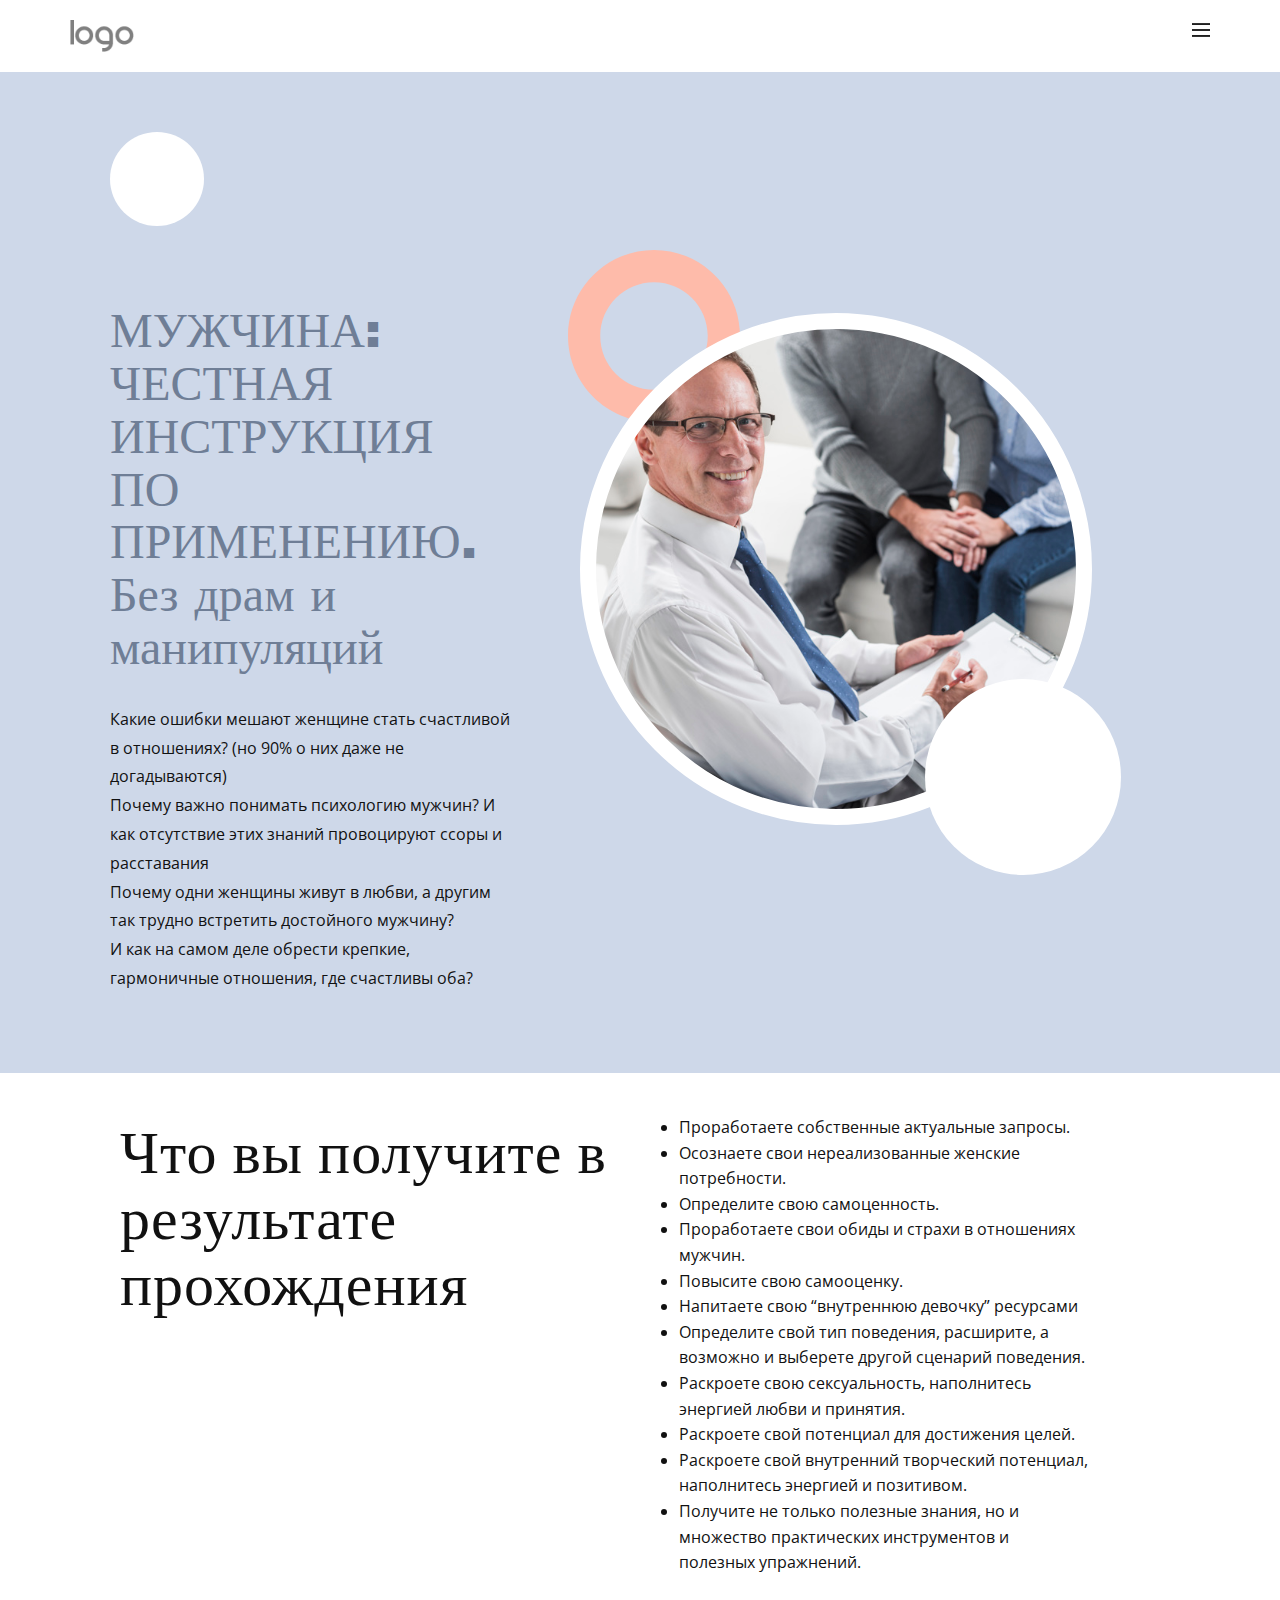
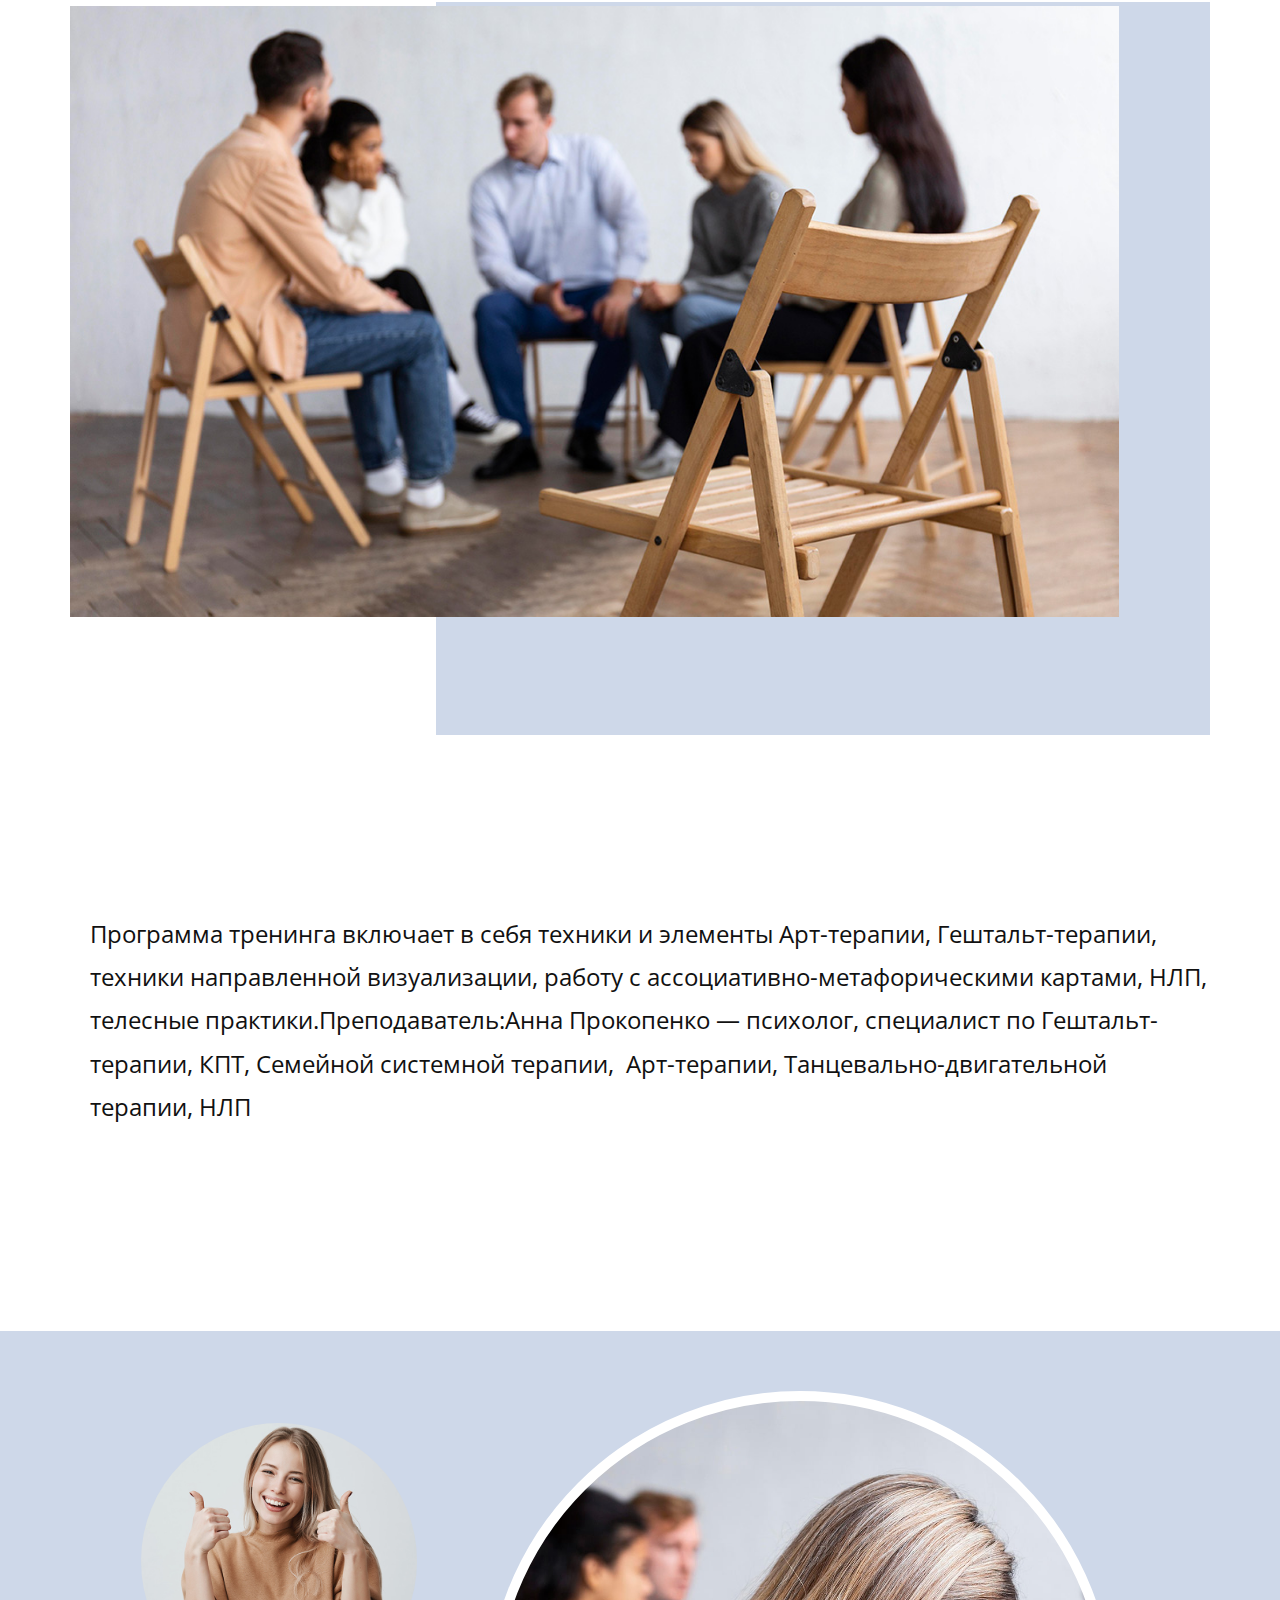
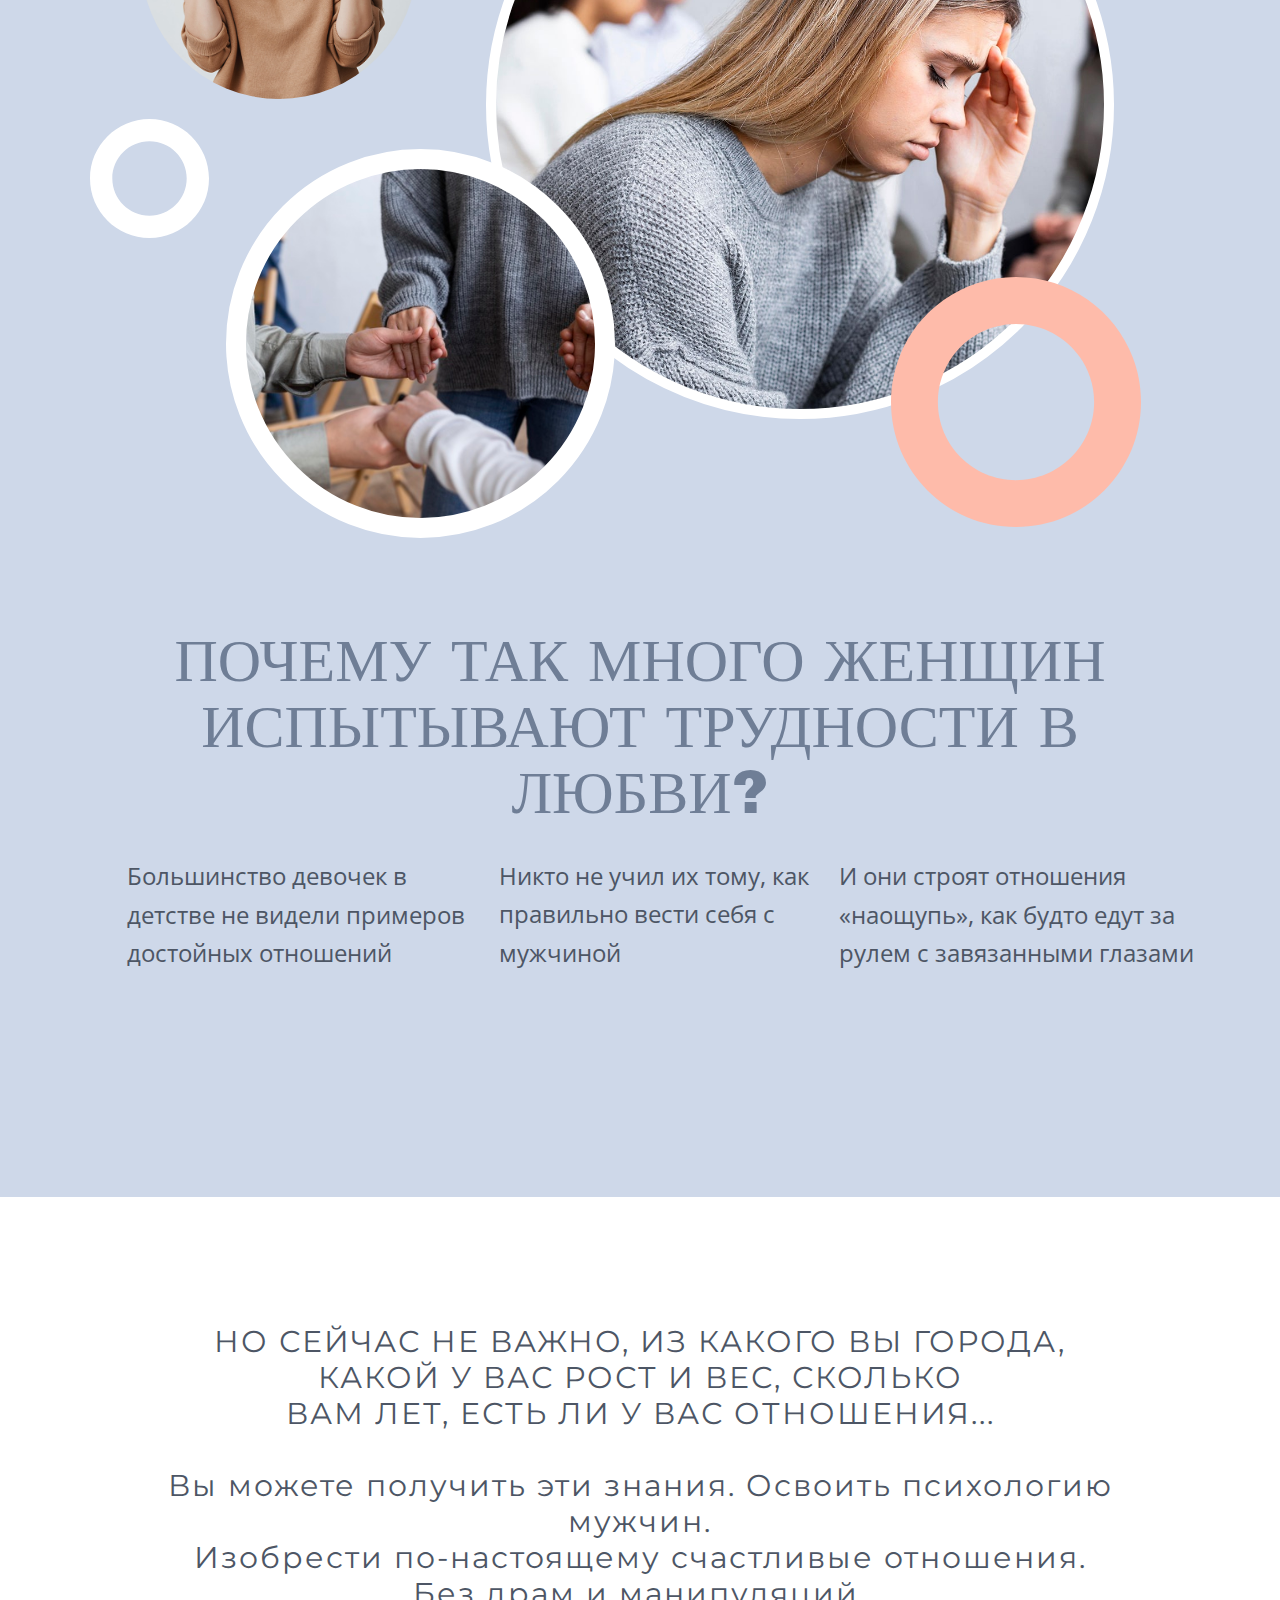
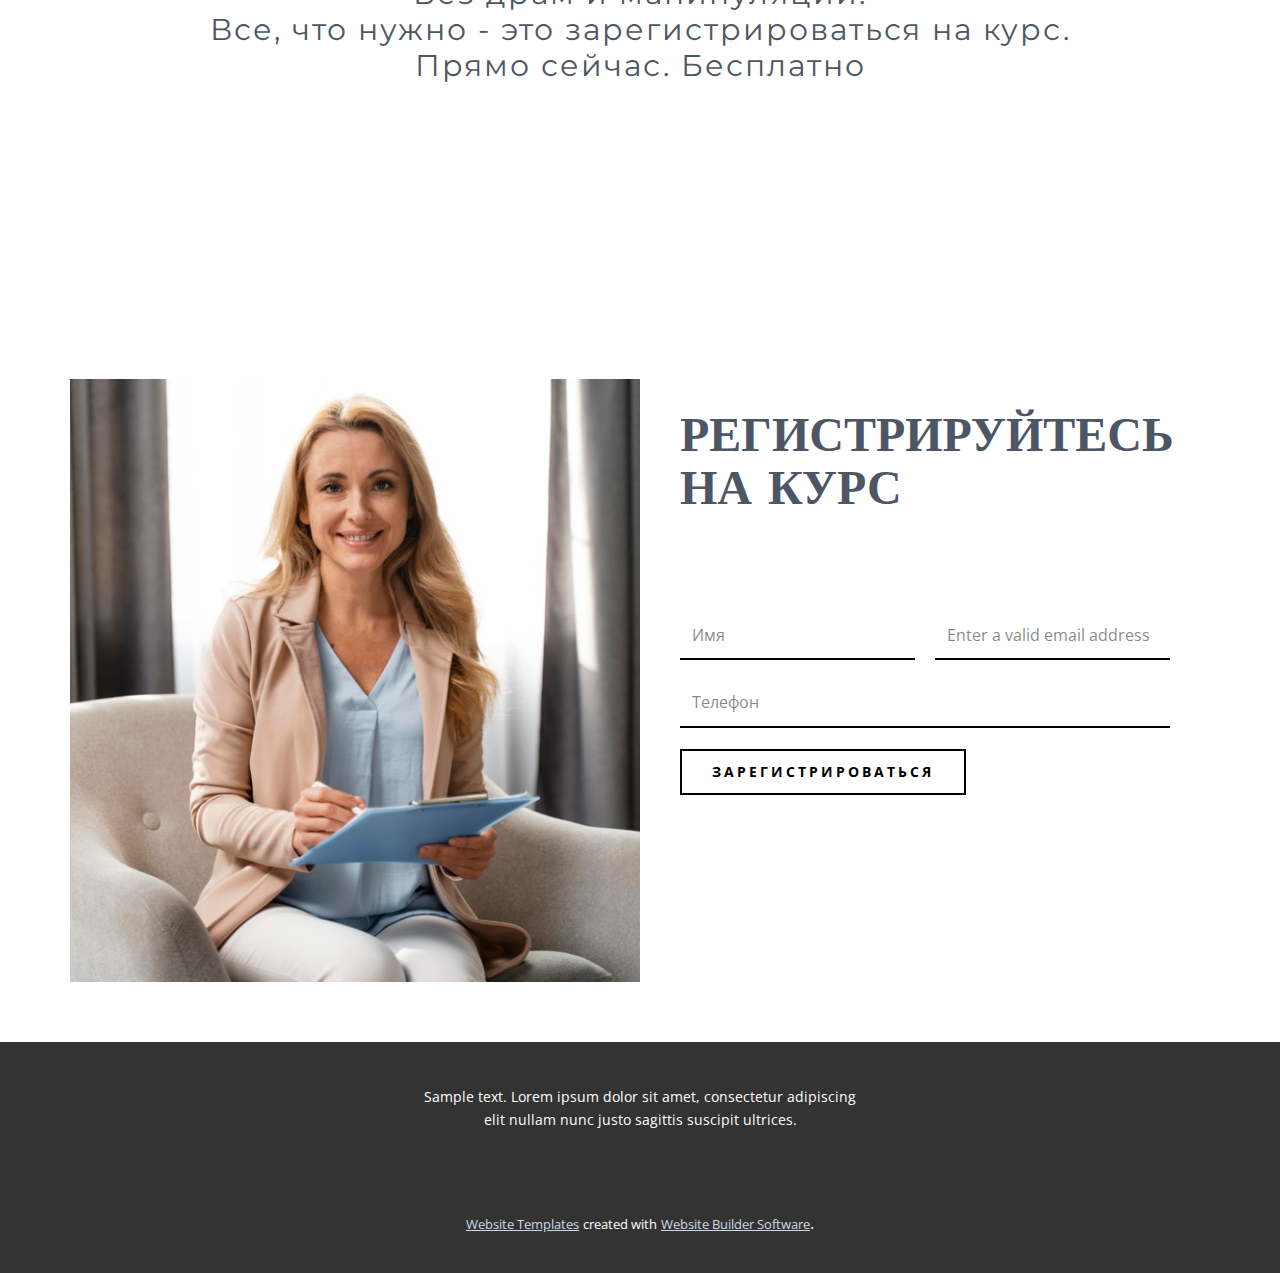
<file: index.html>
<!DOCTYPE html>
<html style="font-size: 16px;">
  <head>
    <meta name="viewport" content="width=device-width, initial-scale=1.0">
    <meta charset="utf-8">
    <meta name="keywords" content="Our Center, Understanding group therapy, Licensed Professional Counselors Available Anytime, Online Therapy Programs, Family therapy, What is psychotherapy?, Therapy for how w​e live today">
    <meta name="description" content="">
    <meta name="page_type" content="np-template-header-footer-from-plugin">
    <title>home 1</title>
    <link rel="stylesheet" href="nicepage.css" media="screen">
<link rel="stylesheet" href="home-1.css" media="screen">
    <script class="u-script" type="text/javascript" src="jquery-1.9.1.min.js" defer=""></script>
    <script class="u-script" type="text/javascript" src="nicepage.js" defer=""></script>
    <meta name="generator" content="Nicepage 4.3.3, nicepage.com">
    <link id="u-theme-google-font" rel="stylesheet" href="https://fonts.googleapis.com/css?family=Oswald:200,300,400,500,600,700|Open+Sans:300,300i,400,400i,600,600i,700,700i,800,800i">
    <link id="u-page-google-font" rel="stylesheet" href="https://fonts.googleapis.com/css?family=Montserrat:100,100i,200,200i,300,300i,400,400i,500,500i,600,600i,700,700i,800,800i,900,900i|Archivo+Black:400|Palanquin+Dark:400,500,600,700">
    
    
    
    
    
    
    
    <script type="application/ld+json">{
		"@context": "http://schema.org",
		"@type": "Organization",
		"name": "",
		"logo": "images/default-logo.png"
}</script>
    <meta name="theme-color" content="#8da3c8">
    <meta property="og:title" content="home 1">
    <meta property="og:type" content="website">
  </head>
  <body data-home-page="https://website1303170.nicepage.io/home-1.html?version=7db8b8e0-c2df-4b0c-ad9a-b4733a43d21f" data-home-page-title="home 1" class="u-body"><header class="u-align-center-xs u-clearfix u-header u-header" id="sec-11a0"><div class="u-clearfix u-sheet u-sheet-1">
        <a href="#" class="u-image u-logo u-image-1">
          <img src="images/default-logo.png" class="u-logo-image u-logo-image-1">
        </a>
        <nav class="u-align-left u-menu u-menu-dropdown u-nav-spacing-25 u-offcanvas u-menu-1" data-responsive-from="XL">
          <div class="menu-collapse" style="font-size: 1rem; letter-spacing: 0px; font-weight: 700; text-transform: uppercase;">
            <a class="u-button-style u-custom-active-border-color u-custom-border u-custom-border-color u-custom-borders u-custom-hover-border-color u-custom-padding-bottom u-custom-text-active-color u-custom-text-color u-custom-text-hover-color u-custom-top-bottom-menu-spacing u-nav-link" href="#" style="padding: 1px 0px; font-size: calc(1em + 2px);">
              <svg class="u-svg-link" preserveAspectRatio="xMidYMin slice" viewBox="0 0 302 302" style="undefined"><use xlink:href="#svg-7b92"></use></svg>
              <svg xmlns="http://www.w3.org/2000/svg" xmlns:xlink="http://www.w3.org/1999/xlink" version="1.1" id="svg-7b92" x="0px" y="0px" viewBox="0 0 302 302" style="enable-background:new 0 0 302 302;" xml:space="preserve" class="u-svg-content"><g><rect y="36" width="302" height="30"></rect><rect y="236" width="302" height="30"></rect><rect y="136" width="302" height="30"></rect>
</g><g></g><g></g><g></g><g></g><g></g><g></g><g></g><g></g><g></g><g></g><g></g><g></g><g></g><g></g><g></g></svg>
            </a>
          </div>
          <div class="u-custom-menu u-nav-container" wfd-invisible="true">
            <ul class="u-custom-font u-nav u-spacing-30 u-text-font u-unstyled u-nav-1"><li class="u-nav-item"><a class="u-border-2 u-border-active-palette-1-base u-border-hover-palette-1-base u-border-no-left u-border-no-right u-border-no-top u-button-style u-nav-link u-text-active-palette-1-base u-text-grey-90 u-text-hover-grey-90" href="home.html" style="padding: 10px 0px;">home</a>
</li></ul>
          </div>
          <div class="u-custom-menu u-nav-container-collapse">
            <div class="u-align-center u-black u-container-style u-inner-container-layout u-opacity u-opacity-95 u-sidenav">
              <div class="u-inner-container-layout u-sidenav-overflow">
                <div class="u-menu-close"></div>
                <ul class="u-align-center u-nav u-popupmenu-items u-unstyled u-nav-2"><li class="u-nav-item"><a class="u-button-style u-nav-link" href="home.html" style="padding: 8px 0px;">home</a>
</li></ul>
              </div>
            </div>
            <div class="u-black u-menu-overlay u-opacity u-opacity-70" wfd-invisible="true"></div>
          </div>
        </nav>
      </div></header>
    <section class="u-clearfix u-palette-1-light-2 u-section-1" id="carousel_4ad6">
      <div class="u-clearfix u-sheet u-valign-middle u-sheet-1">
        <div class="u-shape u-shape-circle u-white u-shape-1"></div>
        <div class="u-clearfix u-expanded-width-md u-expanded-width-sm u-expanded-width-xs u-layout-wrap u-layout-wrap-1">
          <div class="u-layout">
            <div class="u-layout-row">
              <div class="u-align-left u-container-style u-layout-cell u-right-cell u-size-27 u-layout-cell-1">
                <div class="u-container-layout u-container-layout-1">
                  <h1 class="u-custom-font u-text u-text-palette-1-dark-1 u-text-1"> МУЖЧИНА:<br>ЧЕСТНАЯ ИНСТРУКЦИЯ<br>ПО ПРИМЕНЕНИЮ.<br>Без драм и манипуляций
                  </h1>
                  <p class="u-text u-text-2">Какие ошибки мешают женщине стать счастливой в отношениях? (но 90% о них даже не догадываются)<br>Почему важно понимать психологию мужчин? И как отсутствие этих знаний провоцируют ссоры и расставания<br>Почему одни женщины живут в любви, а другим так трудно встретить достойного мужчину?<br>И как на самом деле обрести крепкие, гармоничные отношения, где счастливы оба?
                  </p>
                </div>
              </div>
              <div class="u-container-style u-layout-cell u-left-cell u-size-33 u-layout-cell-2">
                <div class="u-container-layout u-container-layout-2">
                  <div class="u-shape u-shape-svg u-text-palette-3-light-2 u-shape-2">
                    <svg class="u-svg-link" preserveAspectRatio="none" viewBox="0 0 160 160" style=""><use xlink:href="#svg-d73d"></use></svg>
                    <svg class="u-svg-content" viewBox="0 0 160 160" x="0px" y="0px" id="svg-d73d" style="enable-background:new 0 0 160 160;"><path d="M80,30c27.6,0,50,22.4,50,50s-22.4,50-50,50s-50-22.4-50-50S52.4,30,80,30 M80,0C35.8,0,0,35.8,0,80s35.8,80,80,80
	s80-35.8,80-80S124.2,0,80,0L80,0z"></path></svg>
                  </div>
                  <div class="u-border-16 u-border-white u-image u-image-circle u-image-1" data-image-width="626" data-image-height="626"></div>
                  <div class="u-preserve-proportions u-shape u-shape-circle u-white u-shape-3"></div>
                </div>
              </div>
            </div>
          </div>
        </div>
      </div>
    </section>
    <section class="u-clearfix u-section-2" id="carousel_90aa">
      <div class="u-clearfix u-sheet u-valign-middle-sm u-sheet-1">
        <div class="u-palette-1-light-2 u-shape u-shape-rectangle u-shape-1"></div>
        <div class="u-clearfix u-layout-wrap u-layout-wrap-1">
          <div class="u-gutter-0 u-layout">
            <div class="u-layout-col">
              <div class="u-size-30">
                <div class="u-layout-row">
                  <div class="u-align-left u-container-style u-layout-cell u-left-cell u-size-32 u-layout-cell-1">
                    <div class="u-container-layout u-valign-top u-container-layout-1">
                      <h1 class="u-text u-text-1">Что вы получите в результате прохождения</h1>
                    </div>
                  </div>
                  <div class="u-align-left u-container-style u-layout-cell u-right-cell u-size-28 u-layout-cell-2">
                    <div class="u-container-layout u-container-layout-2">
                      <ul class="u-text u-text-2">
                        <li>Проработаете собственные актуальные запросы.</li>
                        <li>Осознаете свои нереализованные женские потребности.</li>
                        <li>Определите свою самоценность.</li>
                        <li>Проработаете свои обиды и страхи в отношениях мужчин.</li>
                        <li>Повысите свою самооценку.</li>
                        <li>Напитаете свою “внутреннюю девочку” ресурсами</li>
                        <li>Определите свой тип поведения, расширите, а возможно и выберете другой сценарий поведения.</li>
                        <li>Раскроете свою сексуальность, наполнитесь энергией любви и принятия.</li>
                        <li>Раскроете свой потенциал для достижения целей.</li>
                        <li>Раскроете свой внутренний творческий потенциал, наполнитесь энергией и позитивом.</li>
                        <li>Получите не только полезные знания, но и множество практических инструментов и полезных упражнений.</li>
                      </ul>
                    </div>
                  </div>
                </div>
              </div>
              <div class="u-size-30">
                <div class="u-layout-row">
                  <div class="u-container-style u-image u-layout-cell u-left-cell u-right-cell u-size-60 u-image-1" data-image-width="1200" data-image-height="785">
                    <div class="u-container-layout u-valign-middle u-container-layout-3"></div>
                  </div>
                </div>
              </div>
            </div>
          </div>
        </div>
      </div>
    </section>
    <section class="u-clearfix u-section-3" id="carousel_8589">
      <div class="u-clearfix u-sheet u-sheet-1">
        <p class="u-text u-text-1"> Программа тренинга включает в себя техники и элементы&nbsp;Арт-терапии, Гештальт-терапии, техники направленной визуализации, работу с ассоциативно-метафорическими картами, НЛП, телесные практики.Преподаватель:Анна Прокопенко&nbsp;— психолог, специалист по Гештальт-терапии, КПТ, Семейной системной терапии,&nbsp; Арт-терапии, Танцевально-двигательной терапии, НЛП</p>
      </div>
    </section>
    <section class="u-clearfix u-palette-1-light-2 u-section-4" id="sec-0a6c">
      <div class="u-clearfix u-sheet u-valign-middle-lg u-valign-middle-sm u-valign-middle-xl u-valign-middle-xs u-sheet-1">
        <div class="u-border-10 u-border-white u-image u-image-circle u-image-1" data-image-width="1200" data-image-height="1063"></div>
        <div class="u-image u-image-circle u-image-2" data-image-width="700" data-image-height="763"></div>
        <div class="u-border-20 u-border-white u-image u-image-circle u-image-3" data-image-width="626" data-image-height="417"></div>
        <div class="u-shape u-shape-svg u-text-white u-shape-1">
          <svg class="u-svg-link" preserveAspectRatio="none" viewBox="0 0 160 160" style=""><use xlink:href="#svg-1186"></use></svg>
          <svg class="u-svg-content" viewBox="0 0 160 160" x="0px" y="0px" id="svg-1186" style="enable-background:new 0 0 160 160;"><path d="M80,30c27.6,0,50,22.4,50,50s-22.4,50-50,50s-50-22.4-50-50S52.4,30,80,30 M80,0C35.8,0,0,35.8,0,80s35.8,80,80,80
	s80-35.8,80-80S124.2,0,80,0L80,0z"></path></svg>
        </div>
        <div class="u-shape u-shape-svg u-text-palette-3-light-2 u-shape-2">
          <svg class="u-svg-link" preserveAspectRatio="none" viewBox="0 0 160 160" style=""><use xlink:href="#svg-525f"></use></svg>
          <svg class="u-svg-content" viewBox="0 0 160 160" x="0px" y="0px" id="svg-525f" style="enable-background:new 0 0 160 160;"><path d="M80,30c27.6,0,50,22.4,50,50s-22.4,50-50,50s-50-22.4-50-50S52.4,30,80,30 M80,0C35.8,0,0,35.8,0,80s35.8,80,80,80
	s80-35.8,80-80S124.2,0,80,0L80,0z"></path></svg>
        </div>
        <div class="u-align-center u-container-style u-expanded-width u-group u-shape-rectangle u-group-1">
          <div class="u-container-layout u-container-layout-1">
            <h1 class="u-custom-font u-text u-text-palette-1-dark-1 u-text-1"> ПОЧЕМУ ТАК МНОГО ЖЕНЩИН ИСПЫТЫВАЮТ ТРУДНОСТИ В ЛЮБВИ?</h1>
            <p class="u-align-left u-text u-text-palette-1-dark-2 u-text-2"> Никто не учил их тому, как правильно вести себя с мужчиной</p>
            <p class="u-align-left u-text u-text-palette-1-dark-2 u-text-3">Большинство девочек в детстве не видели примеров достойных отношений</p>
            <p class="u-align-left u-text u-text-palette-1-dark-2 u-text-4"> И они строят отношения «наощупь», как будто едут за рулем с завязанными глазами&nbsp;</p>
          </div>
        </div>
      </div>
    </section>
    <section class="u-align-right u-clearfix u-white u-section-5" id="sec-20de">
      <div class="u-clearfix u-sheet u-sheet-1">
        <div class="u-clearfix u-expanded-width u-gutter-20 u-layout-wrap u-layout-wrap-1">
          <div class="u-gutter-0 u-layout">
            <div class="u-layout-row">
              <div class="u-align-left u-container-style u-layout-cell u-left-cell u-size-60 u-layout-cell-1" src="">
                <div class="u-container-layout u-container-layout-1"></div>
              </div>
            </div>
          </div>
        </div>
        <h3 class="u-align-center u-custom-font u-font-montserrat u-text u-text-palette-1-dark-2 u-text-1"> НО СЕЙЧАС НЕ ВАЖНО, ИЗ КАКОГО ВЫ ГОРОДА,<br>КАКОЙ У ВАС РОСТ И ВЕС, СКОЛЬКО<br>ВАМ ЛЕТ, ЕСТЬ ЛИ У ВАС ОТНОШЕНИЯ...<br>
          <br>Вы можете получить эти знания. Освоить психологию мужчин.<br>Изобрести по-настоящему счастливые отношения.<br>Без драм и манипуляций.<br>Все, что нужно - это зарегистрироваться на курс.<br>Прямо сейчас. Бесплатно
        </h3>
      </div>
    </section>
    <section class="u-clearfix u-section-6" id="carousel_5eea">
      <div class="u-clearfix u-sheet u-valign-middle-xs u-sheet-1">
        <div class="u-clearfix u-expanded-width-xs u-layout-wrap u-layout-wrap-1">
          <div class="u-gutter-0 u-layout">
            <div class="u-layout-row">
              <div class="u-size-30">
                <div class="u-layout-col">
                  <div class="u-align-left u-container-style u-image u-layout-cell u-right-cell u-size-60 u-image-1" data-image-width="626" data-image-height="626">
                    <div class="u-container-layout"></div>
                  </div>
                </div>
              </div>
              <div class="u-size-30">
                <div class="u-layout-row">
                  <div class="u-container-style u-layout-cell u-left-cell u-size-60 u-white u-layout-cell-2">
                    <div class="u-container-layout u-container-layout-2">
                      <h1 class="u-custom-font u-text u-text-palette-1-dark-2 u-text-1"> РЕГИСТРИРУЙТЕСЬ НА КУРС</h1>
                      <div class="u-expanded-width-sm u-expanded-width-xs u-form u-form-1">
                        <form action="https://nicepage.com/editor/Forms/Process" method="POST" class="u-clearfix u-form-spacing-20 u-form-vertical u-inner-form" style="padding: 0;" source="email" name="form">
                          <input type="hidden" id="siteId" name="siteId" value="1303170">
                          <input type="hidden" id="pageId" name="pageId" value="1303171">
                          <div class="u-form-group u-form-name u-form-partition-factor-2 u-form-group-1">
                            <label for="name-d70e" class="u-form-control-hidden u-label">Name</label>
                            <input type="text" placeholder="Имя" id="name-d70e" name="name" class="u-border-2 u-border-black u-border-no-left u-border-no-right u-border-no-top u-input u-input-rectangle u-white" required="">
                          </div>
                          <div class="u-form-email u-form-group u-form-partition-factor-2 u-form-group-2">
                            <label for="email-d70e" class="u-form-control-hidden u-label">Email</label>
                            <input type="email" placeholder="Enter a valid email address" id="email-d70e" name="Почта" class="u-border-2 u-border-black u-border-no-left u-border-no-right u-border-no-top u-input u-input-rectangle u-white" required="">
                          </div>
                          <div class="u-form-group u-form-phone u-form-group-3">
                            <label for="message-d70e" class="u-form-control-hidden u-label">Message</label>
                            <input placeholder="Телефон" rows="4" cols="50" id="message-d70e" name="message" class="u-border-2 u-border-black u-border-no-left u-border-no-right u-border-no-top u-input u-input-rectangle u-white" required="required" type="tel">
                          </div>
                          <div class="u-align-left u-form-group u-form-submit u-form-group-4">
                            <a href="#" class="u-border-2 u-border-black u-btn u-btn-submit u-button-style u-hover-black u-none u-text-black u-text-hover-white u-btn-1">Зарегистрироваться<br>
                            </a>
                            <input type="submit" value="submit" class="u-form-control-hidden">
                          </div>
                          <div class="u-form-send-message u-form-send-success"> Thank you! Your message has been sent. </div>
                          <div class="u-form-send-error u-form-send-message"> Unable to send your message. Please fix errors then try again. </div>
                          <input type="hidden" value="" name="recaptchaResponse">
                        </form>
                      </div>
                    </div>
                  </div>
                </div>
              </div>
            </div>
          </div>
        </div>
      </div>
    </section>
    
    
    <footer class="u-clearfix u-footer u-grey-80" id="sec-dab2"><div class="u-clearfix u-sheet u-sheet-1">
        <div class="u-align-center u-container-style u-group u-group-1">
          <div class="u-container-layout u-valign-middle u-container-layout-1">
            <p class="u-small-text u-text u-text-variant u-text-1">Sample text. Lorem ipsum dolor sit amet, consectetur adipiscing elit nullam nunc justo sagittis suscipit ultrices.</p>
          </div>
        </div>
      </div></footer>
    <section class="u-backlink u-clearfix u-grey-80">
      <a class="u-link" href="https://nicepage.com/website-templates" target="_blank">
        <span>Website Templates</span>
      </a>
      <p class="u-text">
        <span>created with</span>
      </p>
      <a class="u-link" href="" target="_blank">
        <span>Website Builder Software</span>
      </a>. 
    </section>
  </body>
</html>
</file>
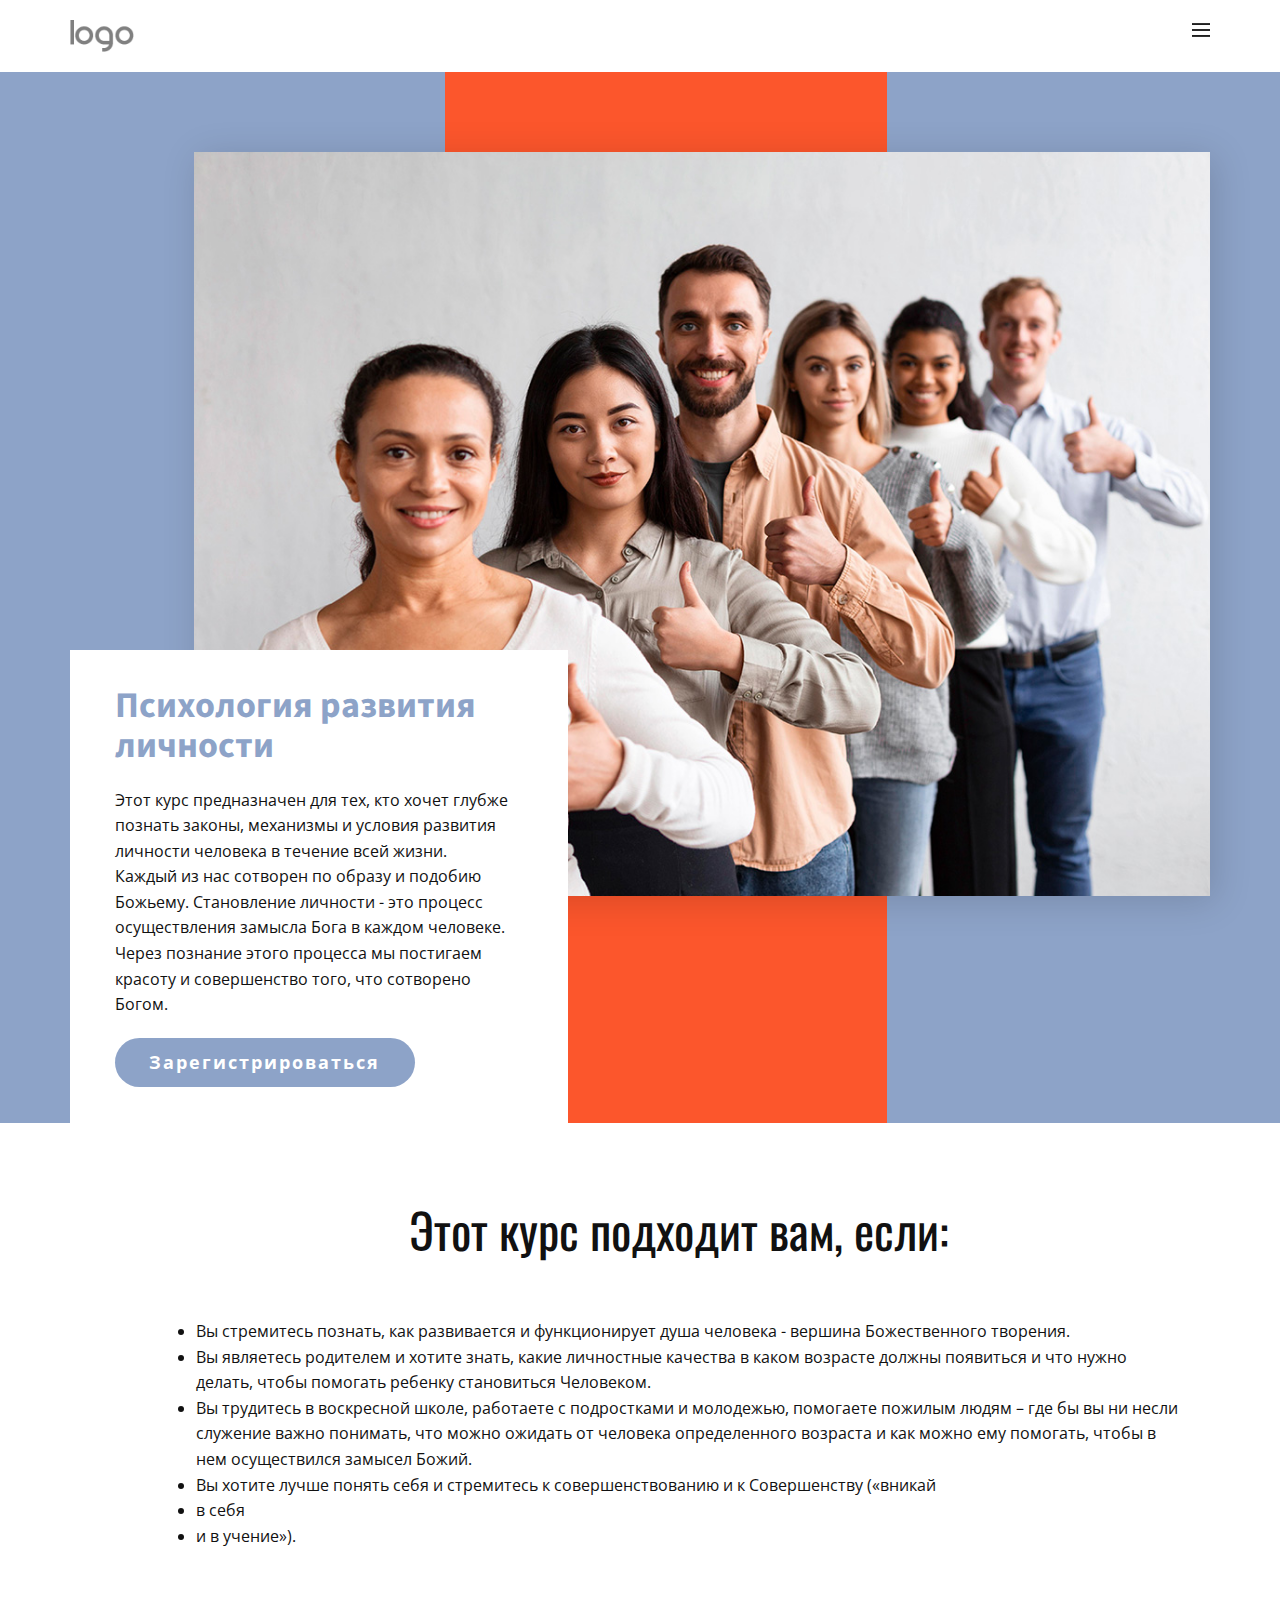
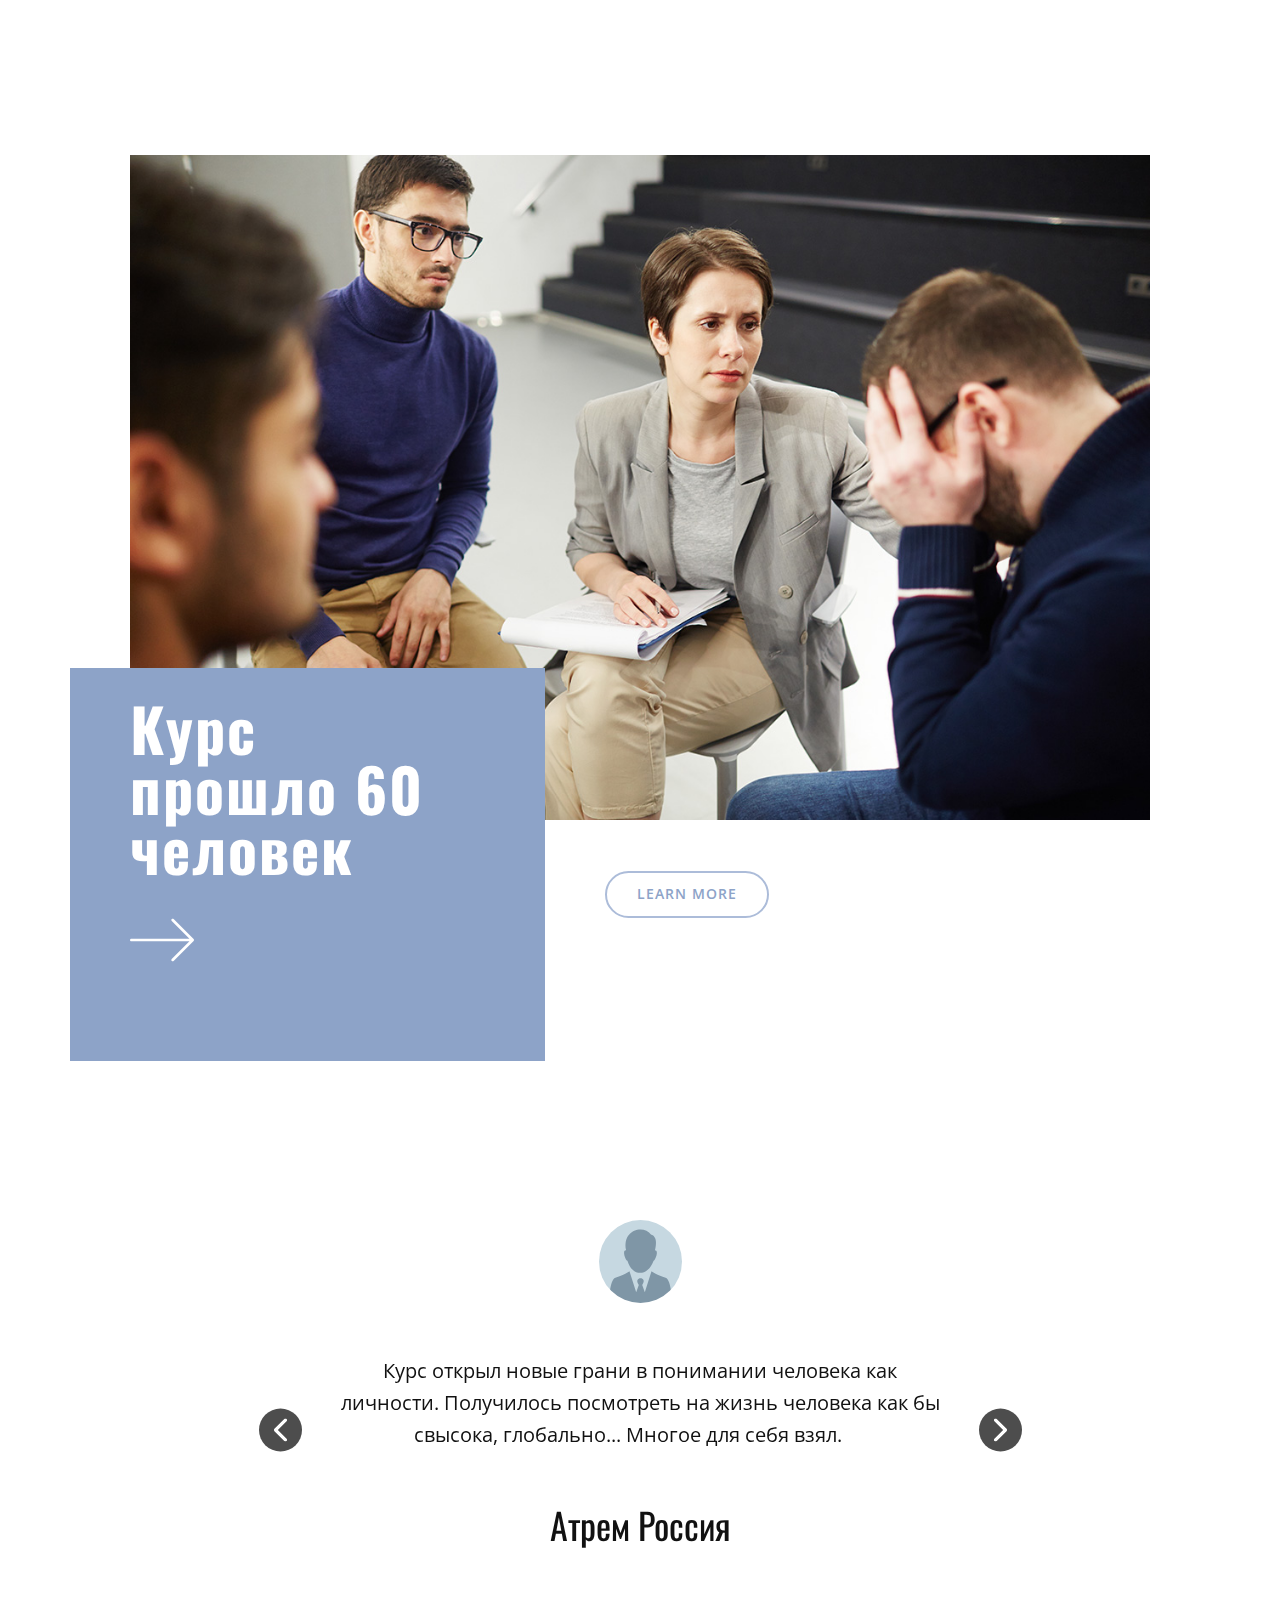
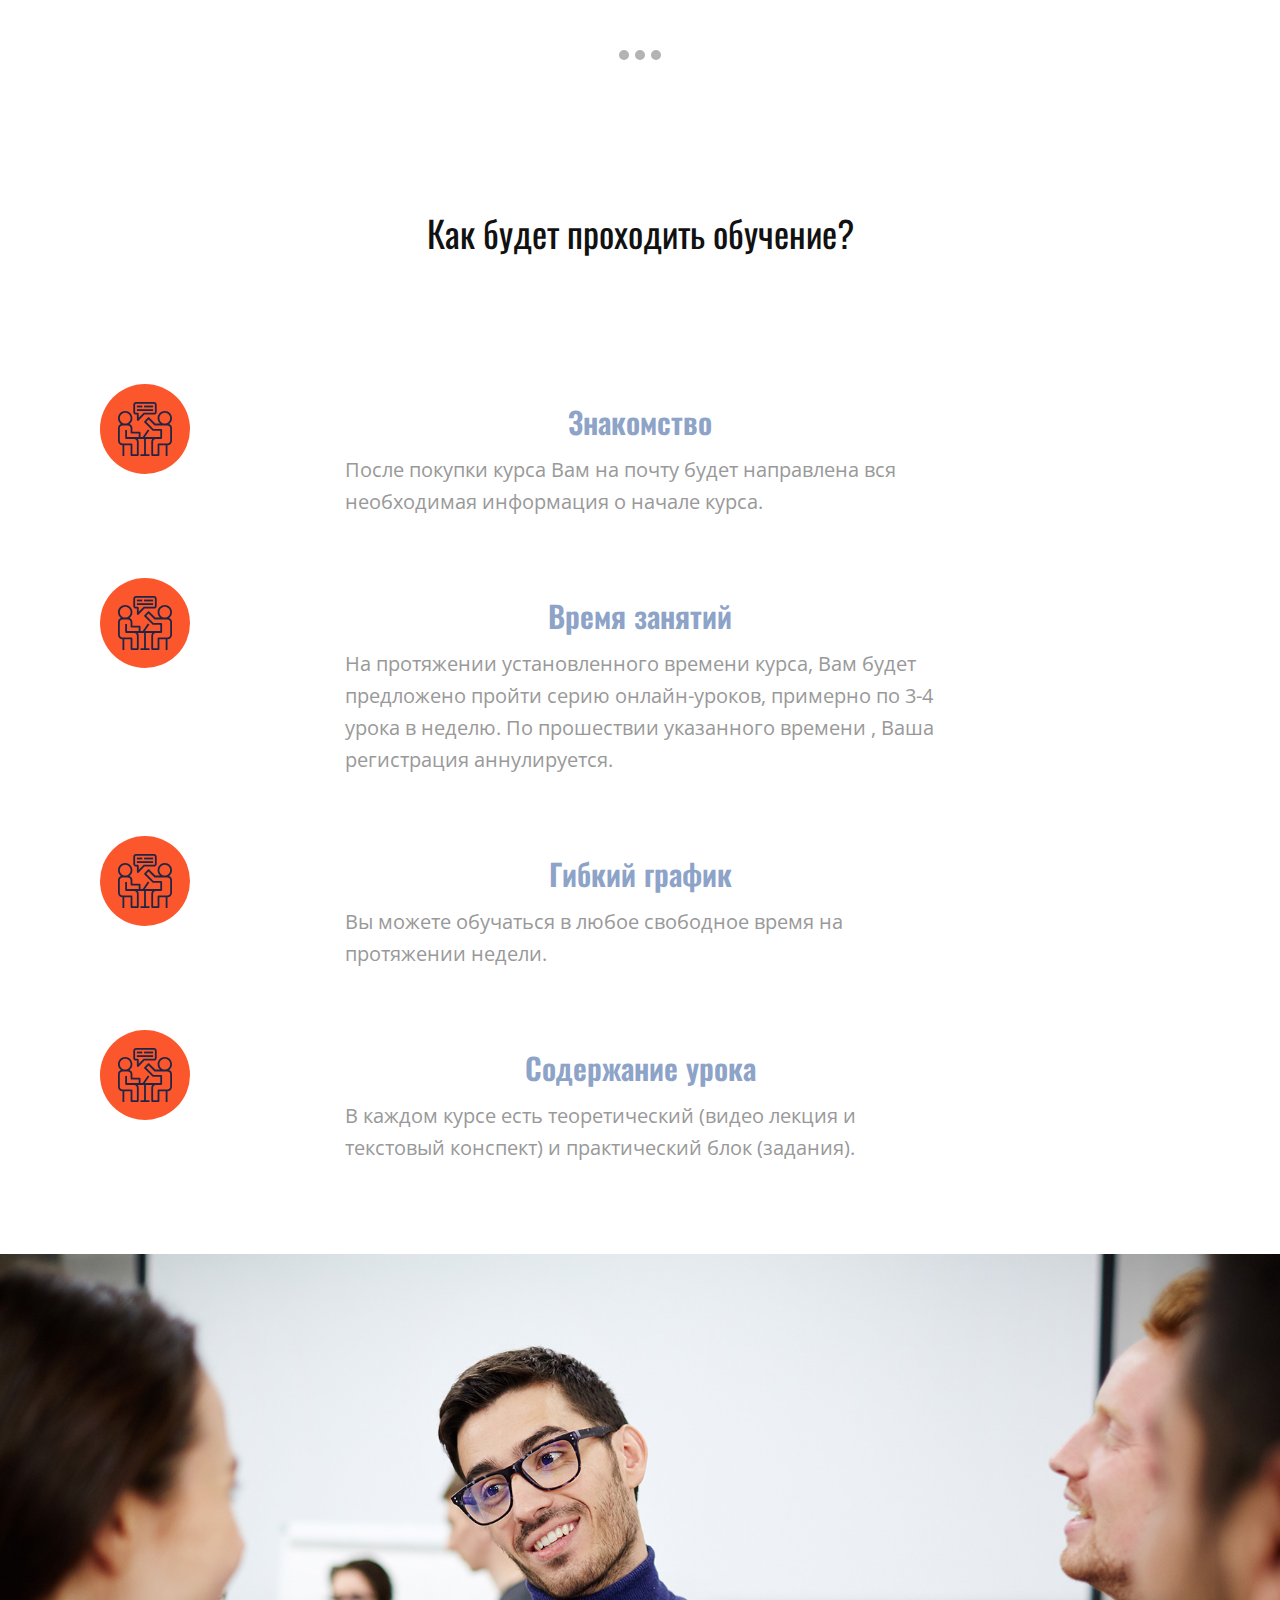
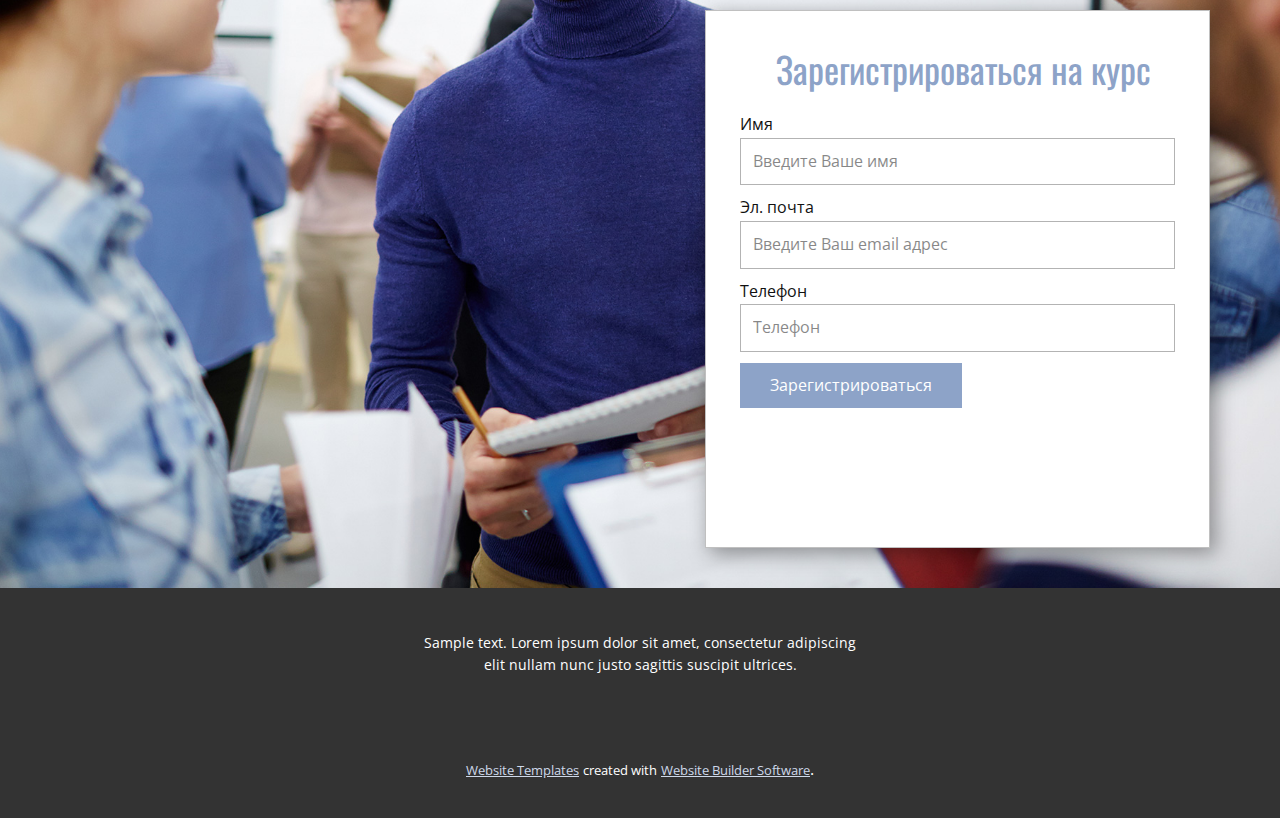
<file: About-1.html>
<!DOCTYPE html>
<html style="font-size: 16px;">
  <head>
    <meta name="viewport" content="width=device-width, initial-scale=1.0">
    <meta charset="utf-8">
    <meta name="keywords" content="Find the best group therapy">
    <meta name="description" content="">
    <meta name="page_type" content="np-template-header-footer-from-plugin">
    <title>About 1</title>
    <link rel="stylesheet" href="nicepage.css" media="screen">
<link rel="stylesheet" href="About-1.css" media="screen">
    <script class="u-script" type="text/javascript" src="jquery-1.9.1.min.js" defer=""></script>
    <script class="u-script" type="text/javascript" src="nicepage.js" defer=""></script>
    <meta name="generator" content="Nicepage 4.3.3, nicepage.com">
    <link id="u-theme-google-font" rel="stylesheet" href="https://fonts.googleapis.com/css?family=Oswald:200,300,400,500,600,700|Open+Sans:300,300i,400,400i,600,600i,700,700i,800,800i">
    <link id="u-page-google-font" rel="stylesheet" href="https://fonts.googleapis.com/css?family=Source+Sans+Pro:200,200i,300,300i,400,400i,600,600i,700,700i,900,900i">
    
    
    
    
    
    
    
    <script type="application/ld+json">{
		"@context": "http://schema.org",
		"@type": "Organization",
		"name": "",
		"logo": "images/default-logo.png"
}</script>
    <meta name="theme-color" content="#8da3c8">
    <meta property="og:title" content="About 1">
    <meta property="og:type" content="website">
  </head>
  <body class="u-body"><header class="u-align-center-xs u-clearfix u-header u-header" id="sec-11a0"><div class="u-clearfix u-sheet u-sheet-1">
        <a href="#" class="u-image u-logo u-image-1">
          <img src="images/default-logo.png" class="u-logo-image u-logo-image-1">
        </a>
        <nav class="u-align-left u-menu u-menu-dropdown u-nav-spacing-25 u-offcanvas u-menu-1" data-responsive-from="XL">
          <div class="menu-collapse" style="font-size: 1rem; letter-spacing: 0px; font-weight: 700; text-transform: uppercase;">
            <a class="u-button-style u-custom-active-border-color u-custom-border u-custom-border-color u-custom-borders u-custom-hover-border-color u-custom-padding-bottom u-custom-text-active-color u-custom-text-color u-custom-text-hover-color u-custom-top-bottom-menu-spacing u-nav-link" href="#" style="padding: 1px 0px; font-size: calc(1em + 2px);">
              <svg class="u-svg-link" preserveAspectRatio="xMidYMin slice" viewBox="0 0 302 302" style="undefined"><use xlink:href="#svg-7b92"></use></svg>
              <svg xmlns="http://www.w3.org/2000/svg" xmlns:xlink="http://www.w3.org/1999/xlink" version="1.1" id="svg-7b92" x="0px" y="0px" viewBox="0 0 302 302" style="enable-background:new 0 0 302 302;" xml:space="preserve" class="u-svg-content"><g><rect y="36" width="302" height="30"></rect><rect y="236" width="302" height="30"></rect><rect y="136" width="302" height="30"></rect>
</g><g></g><g></g><g></g><g></g><g></g><g></g><g></g><g></g><g></g><g></g><g></g><g></g><g></g><g></g><g></g></svg>
            </a>
          </div>
          <div class="u-custom-menu u-nav-container" wfd-invisible="true">
            <ul class="u-custom-font u-nav u-spacing-30 u-text-font u-unstyled u-nav-1"><li class="u-nav-item"><a class="u-border-2 u-border-active-palette-1-base u-border-hover-palette-1-base u-border-no-left u-border-no-right u-border-no-top u-button-style u-nav-link u-text-active-palette-1-base u-text-grey-90 u-text-hover-grey-90" href="home.html" style="padding: 10px 0px;">home</a>
</li></ul>
          </div>
          <div class="u-custom-menu u-nav-container-collapse">
            <div class="u-align-center u-black u-container-style u-inner-container-layout u-opacity u-opacity-95 u-sidenav">
              <div class="u-inner-container-layout u-sidenav-overflow">
                <div class="u-menu-close"></div>
                <ul class="u-align-center u-nav u-popupmenu-items u-unstyled u-nav-2"><li class="u-nav-item"><a class="u-button-style u-nav-link" href="home.html" style="padding: 8px 0px;">home</a>
</li></ul>
              </div>
            </div>
            <div class="u-black u-menu-overlay u-opacity u-opacity-70" wfd-invisible="true"></div>
          </div>
        </nav>
      </div></header> 
    <section class="u-clearfix u-palette-1-base u-section-1" id="sec-cdd0">
      <div class="u-clearfix u-sheet u-valign-bottom-xl u-sheet-1">
        <div class="u-absolute-hcenter-md u-expanded-height-lg u-expanded-height-md u-expanded-height-xl u-palette-3-base u-shape u-shape-rectangle u-shape-1"></div>
        <img src="images/gdzrte.jpg" class="u-align-left u-image u-image-1" data-image-width="1200" data-image-height="800">
        <div class="u-align-left u-container-style u-group u-white u-group-1">
          <div class="u-container-layout u-valign-middle u-container-layout-1">
            <h2 class="u-text u-text-palette-1-base u-text-1"> Психология развития личности</h2>
            <p class="u-text u-text-2"> Этот курс предназначен для тех, кто хочет глубже познать законы, механизмы и условия развития личности человека в течение всей жизни.<br>Каждый из нас сотворен по образу и подобию Божьему. Становление личности - это процесс осуществления замысла Бога в каждом человеке.<br>Через познание этого процесса мы постигаем красоту и совершенство того, что сотворено Богом.
            </p>
            <a href="About-1.html#sec-cf08" data-page-id="1303194" class="u-active-palette-1-light-1 u-btn u-btn-round u-button-style u-hover-palette-1-light-2 u-palette-1-base u-radius-50 u-btn-1">Зарегистрироваться</a>
          </div>
        </div>
      </div>
    </section>
    <section class="u-clearfix u-section-2" id="sec-46bc">
      <div class="u-clearfix u-sheet u-valign-middle u-sheet-1">
        <div class="u-clearfix u-expanded-width u-gutter-0 u-layout-spacing-vertical u-layout-wrap u-layout-wrap-1">
          <div class="u-layout">
            <div class="u-layout-row">
              <div class="u-size-19-sm u-size-19-xs u-size-4-lg u-size-4-xl u-size-60-md">
                <div class="u-layout-row">
                  <div class="u-container-style u-layout-cell u-left-cell u-size-60 u-layout-cell-1" src="">
                    <div class="u-container-layout u-container-layout-1"></div>
                  </div>
                </div>
              </div>
              <div class="u-size-41-sm u-size-41-xs u-size-56-lg u-size-56-xl u-size-60-md">
                <div class="u-layout-col">
                  <div class="u-size-40">
                    <div class="u-layout-row">
                      <div class="u-align-left u-container-style u-layout-cell u-right-cell u-size-60 u-layout-cell-2">
                        <div class="u-container-layout u-valign-middle u-container-layout-2">
                          <h1 class="u-align-center u-text u-text-1"> Этот курс подходит вам, если:</h1>
                        </div>
                      </div>
                    </div>
                  </div>
                  <div class="u-size-20">
                    <div class="u-layout-row">
                      <div class="u-align-left u-container-style u-layout-cell u-size-60 u-layout-cell-3">
                        <div class="u-container-layout u-container-layout-3">
                          <ul class="u-text u-text-2">
                            <li> Вы стремитесь познать, как развивается и функционирует душа человека - вершина Божественного творения.</li>
                            <li>Вы являетесь родителем и хотите знать, какие личностные качества в каком возрасте должны появиться и что нужно делать, чтобы помогать ребенку становиться Человеком.</li>
                            <li>Вы трудитесь в воскресной школе, работаете с подростками и молодежью, помогаете пожилым людям – где бы вы ни несли служение важно понимать, что можно ожидать от человека определенного возраста и как можно ему помогать, чтобы в нем осуществился замысел Божий.</li>
                            <li>Вы хотите лучше понять себя и стремитесь к совершенствованию и к Совершенству («вникай</li>
                            <li>в себя</li>
                            <li>и в учение»).</li>
                          </ul>
                        </div>
                      </div>
                    </div>
                  </div>
                </div>
              </div>
            </div>
          </div>
        </div>
      </div>
    </section>
    <section class="u-clearfix u-section-3" id="sec-e7fe">
      <div class="u-clearfix u-sheet u-valign-middle u-sheet-1">
        <img src="images/eere.jpg" class="u-align-left u-image u-image-1" data-image-width="1200" data-image-height="800">
        <div class="u-clearfix u-expanded-width-lg u-expanded-width-md u-expanded-width-xl u-layout-wrap u-layout-wrap-1">
          <div class="u-layout">
            <div class="u-layout-row">
              <div class="u-size-25">
                <div class="u-layout-row">
                  <div class="u-container-style u-layout-cell u-left-cell u-palette-1-base u-size-60 u-layout-cell-1">
                    <div class="u-container-layout u-container-layout-1">
                      <h2 class="u-text u-text-1"> Курс прошло&nbsp;60 человек</h2><span class="u-icon u-icon-circle u-text-white u-icon-1"><svg class="u-svg-link" preserveAspectRatio="xMidYMin slice" viewBox="0 0 512 512" style=""><use xlink:href="#svg-7a40"></use></svg><svg class="u-svg-content" viewBox="0 0 512 512" x="0px" y="0px" id="svg-7a40" style="enable-background:new 0 0 512 512;"><g><g><path d="M508.875,248.458l-160-160c-4.167-4.167-10.917-4.167-15.083,0c-4.167,4.167-4.167,10.917,0,15.083l141.792,141.792    H10.667C4.771,245.333,0,250.104,0,256s4.771,10.667,10.667,10.667h464.917L333.792,408.458c-4.167,4.167-4.167,10.917,0,15.083    c2.083,2.083,4.813,3.125,7.542,3.125c2.729,0,5.458-1.042,7.542-3.125l160-160C513.042,259.375,513.042,252.625,508.875,248.458z    "></path>
</g>
</g></svg></span>
                    </div>
                  </div>
                </div>
              </div>
              <div class="u-size-35">
                <div class="u-layout-col">
                  <div class="u-container-style u-hidden-sm u-hidden-xs u-layout-cell u-right-cell u-size-30 u-layout-cell-2">
                    <div class="u-container-layout u-container-layout-2"></div>
                  </div>
                  <div class="u-container-style u-layout-cell u-right-cell u-size-30 u-layout-cell-3">
                    <div class="u-container-layout u-valign-top u-container-layout-3">
                      <a href="#" class="u-active-palette-1-dark-1 u-border-2 u-border-active-palette-1-dark-1 u-border-hover-palette-1-dark-1 u-border-palette-1-light-1 u-btn u-btn-round u-button-style u-hover-palette-1-dark-1 u-none u-radius-50 u-text-hover-white u-text-palette-1-base u-btn-1">learn more</a>
                    </div>
                  </div>
                </div>
              </div>
            </div>
          </div>
        </div>
      </div>
    </section>
    <section class="u-align-center u-clearfix u-white u-section-4" id="sec-2a92">
      <div class="u-clearfix u-sheet u-sheet-1">
        <div id="carousel-5989" data-interval="5000" data-u-ride="carousel" class="u-carousel u-expanded-width-sm u-expanded-width-xs u-slider u-slider-1">
          <ol class="u-absolute-hcenter u-carousel-indicators u-carousel-indicators-1">
            <li data-u-target="#carousel-5989" class="u-active u-grey-30 u-shape-circle" data-u-slide-to="0" style="width: 10px; height: 10px;"></li>
            <li data-u-target="#carousel-5989" class="u-grey-30 u-shape-circle" data-u-slide-to="1" style="width: 10px; height: 10px;"></li>
            <li data-u-target="#carousel-5989" class="u-grey-30 u-shape-circle" data-u-slide-to="2" style="width: 10px; height: 10px;"></li>
          </ol>
          <div class="u-carousel-inner" role="listbox">
            <div class="u-active u-align-center u-carousel-item u-container-style u-slide">
              <div class="u-container-layout u-container-layout-1">
                <div alt="" class="u-image u-image-circle u-image-1" data-image-width="1280" data-image-height="716"></div>
                <p class="u-large-text u-text u-text-variant u-text-1">
                  <br> Курс открыл новые грани в понимании человека как личности. Получилось посмотреть на жизнь человека как бы свысока, глобально... Многое для себя взял.&nbsp; &nbsp; &nbsp;
                </p>
                <h4 class="u-text u-text-default u-text-2">
                  <br>
                </h4>
                <h6 class="u-text u-text-3">Атрем Россия</h6>
              </div>
            </div>
            <div class="u-align-center u-carousel-item u-container-style u-slide">
              <div class="u-container-layout u-container-layout-2">
                <div alt="" class="u-image u-image-circle u-image-2" data-image-width="1280" data-image-height="716"></div>
                <p class="u-large-text u-text u-text-variant u-text-4"> Очень полезный курс. Много узнала нового и полезного в отношениях</p>
                <h4 class="u-text u-text-5">Олег США</h4>
              </div>
            </div>
            <div class="u-align-center u-carousel-item u-container-style u-slide">
              <div class="u-container-layout u-container-layout-3">
                <div alt="" class="u-image u-image-circle u-image-3" data-image-width="1280" data-image-height="716"></div>
                <p class="u-large-text u-text u-text-variant u-text-6"> Каждому будет полезен этот курс. Взгляд на себя и на Бога изменится в лучшую сторону. Курс помог понять свою взрослую дочь, извиниться за ошибки.</p>
                <h4 class="u-text u-text-7">Андрей Украина</h4>
              </div>
            </div>
          </div>
          <a class="u-absolute-vcenter u-carousel-control u-carousel-control-prev u-grey-70 u-hidden-xs u-icon-circle u-spacing-10 u-carousel-control-1" href="#carousel-5989" role="button" data-u-slide="prev">
            <span aria-hidden="true">
              <svg viewBox="0 0 451.847 451.847"><path d="M97.141,225.92c0-8.095,3.091-16.192,9.259-22.366L300.689,9.27c12.359-12.359,32.397-12.359,44.751,0
c12.354,12.354,12.354,32.388,0,44.748L173.525,225.92l171.903,171.909c12.354,12.354,12.354,32.391,0,44.744
c-12.354,12.365-32.386,12.365-44.745,0l-194.29-194.281C100.226,242.115,97.141,234.018,97.141,225.92z"></path></svg>
            </span>
            <span class="sr-only">
              <svg viewBox="0 0 451.847 451.847"><path d="M97.141,225.92c0-8.095,3.091-16.192,9.259-22.366L300.689,9.27c12.359-12.359,32.397-12.359,44.751,0
c12.354,12.354,12.354,32.388,0,44.748L173.525,225.92l171.903,171.909c12.354,12.354,12.354,32.391,0,44.744
c-12.354,12.365-32.386,12.365-44.745,0l-194.29-194.281C100.226,242.115,97.141,234.018,97.141,225.92z"></path></svg>
            </span>
          </a>
          <a class="u-absolute-vcenter u-carousel-control u-carousel-control-next u-grey-70 u-hidden-xs u-icon-circle u-spacing-10 u-carousel-control-2" href="#carousel-5989" role="button" data-u-slide="next">
            <span aria-hidden="true">
              <svg viewBox="0 0 451.846 451.847"><path d="M345.441,248.292L151.154,442.573c-12.359,12.365-32.397,12.365-44.75,0c-12.354-12.354-12.354-32.391,0-44.744
L278.318,225.92L106.409,54.017c-12.354-12.359-12.354-32.394,0-44.748c12.354-12.359,32.391-12.359,44.75,0l194.287,194.284
c6.177,6.18,9.262,14.271,9.262,22.366C354.708,234.018,351.617,242.115,345.441,248.292z"></path></svg>
            </span>
            <span class="sr-only">
              <svg viewBox="0 0 451.846 451.847"><path d="M345.441,248.292L151.154,442.573c-12.359,12.365-32.397,12.365-44.75,0c-12.354-12.354-12.354-32.391,0-44.744
L278.318,225.92L106.409,54.017c-12.354-12.359-12.354-32.394,0-44.748c12.354-12.359,32.391-12.359,44.75,0l194.287,194.284
c6.177,6.18,9.262,14.271,9.262,22.366C354.708,234.018,351.617,242.115,345.441,248.292z"></path></svg>
            </span>
          </a>
        </div>
      </div>
    </section>
    <section class="u-align-center u-clearfix u-section-5" id="carousel_d787">
      <div class="u-clearfix u-sheet u-sheet-1">
        <h2 class="u-text u-text-1">Как будет проходить обучение?</h2>
        <div class="u-expanded-width u-layout-grid u-list u-list-1">
          <div class="u-repeater u-repeater-1">
            <div class="u-align-left u-container-style u-list-item u-repeater-item">
              <div class="u-container-layout u-similar-container u-container-layout-1"><span class="u-icon u-icon-circle u-palette-3-base u-spacing-18 u-icon-1"><svg class="u-svg-link" preserveAspectRatio="xMidYMin slice" viewBox="0 0 480 480" style=""><use xlink:href="#svg-143b"></use></svg><svg class="u-svg-content" viewBox="0 0 480 480" x="0px" y="0px" id="svg-143b" style="enable-background:new 0 0 480 480;"><g><g><path d="M454.672,194.872C470.024,183.176,480,164.752,480,144c0-35.288-28.712-64-64-64c-35.288,0-64,28.712-64,64    c0,19.12,8.472,36.264,21.808,48h-42.496l-53.656-53.656c-3.128-3.128-8.184-3.128-11.312,0l-32,32    c-3.128,3.128-3.128,8.184,0,11.312l72,72C307.84,255.16,309.872,256,312,256h64v56h-40h-97.056l39.712-59.56l-13.312-8.872    L219.72,312H200v-40c0-4.424-3.576-8-8-8h-64v-32c0-16.864-10.528-31.256-25.328-37.128C118.024,183.176,128,164.752,128,144    c0-35.288-28.712-64-64-64S0,108.712,0,144c0,20.752,9.976,39.176,25.328,50.872C10.528,200.744,0,215.136,0,232v112    c0,22.056,17.944,40,40,40v96h16v-96h56v88c0,4.424,3.576,8,8,8h56c4.424,0,8-3.576,8-8V352c0-9-2.984-17.312-8.016-24H184h8h40    v136h-32v16h80v-16h-32V328h56.208c-5.08,6.704-8.208,14.96-8.208,24v120c0,4.424,3.576,8,8,8h56c4.424,0,8-3.576,8-8v-88h56v96    h16v-96c22.056,0,40-17.944,40-40V232C480,215.136,469.472,200.744,454.672,194.872z M16,144c0-26.472,21.528-48,48-48    s48,21.528,48,48s-21.528,48-48,48S16,170.472,16,144z M184,312H80v-64H64v72c0,4.424,3.576,8,8,8h72c13.232,0,24,10.768,24,24    v112h-40v-88c0-4.424-3.576-8-8-8H40c-13.232,0-24-10.768-24-24V232c0-13.232,10.768-24,24-24h48c13.232,0,24,10.768,24,24v40    c0,4.424,3.576,8,8,8h64V312z M368,144c0-26.472,21.528-48,48-48s48,21.528,48,48s-21.528,48-48,48S368,170.472,368,144z M464,344    c0,13.232-10.768,24-24,24h-80c-4.424,0-8,3.576-8,8v88h-40V352c0-13.232,10.768-24,24-24h48c4.424,0,8-3.576,8-8v-72    c0-4.424-3.576-8-8-8h-68.688l-64-64L272,155.312l50.344,50.344C323.84,207.16,325.872,208,328,208h112c13.232,0,24,10.768,24,24    V344z"></path>
</g>
</g><g><g><path d="M320,0H160c-13.232,0-24,10.768-24,24v64c0,13.232,10.768,24,24,24h8v48c0,3.232,1.944,6.16,4.936,7.392    c0.992,0.416,2.032,0.608,3.064,0.608c2.08,0,4.128-0.816,5.656-2.344L235.312,112H320c13.232,0,24-10.768,24-24V24    C344,10.768,333.232,0,320,0z M328,88c0,4.416-3.584,8-8,8h-88c-2.128,0-4.16,0.84-5.656,2.344L184,140.688V104    c0-4.424-3.576-8-8-8h-16c-4.416,0-8-3.584-8-8V24c0-4.416,3.584-8,8-8h160c4.416,0,8,3.584,8,8V88z"></path>
</g>
</g><g><g><rect x="168" y="32" width="48" height="16"></rect>
</g>
</g><g><g><rect x="168" y="64" width="144" height="16"></rect>
</g>
</g><g><g><rect x="232" y="32" width="80" height="16"></rect>
</g>
</g></svg></span>
                <h5 class="u-align-center u-text u-text-palette-1-base u-text-2">Знакомство</h5>
                <p class="u-text u-text-grey-40 u-text-3"> После покупки курса Вам на почту будет направлена вся необходимая информация о начале курса.</p>
              </div>
            </div>
            <div class="u-align-left u-container-style u-list-item u-repeater-item">
              <div class="u-container-layout u-similar-container u-container-layout-2"><span class="u-icon u-icon-circle u-palette-3-base u-spacing-18 u-icon-2"><svg class="u-svg-link" preserveAspectRatio="xMidYMin slice" viewBox="0 0 480 480" style=""><use xlink:href="#svg-697f"></use></svg><svg class="u-svg-content" viewBox="0 0 480 480" x="0px" y="0px" id="svg-697f" style="enable-background:new 0 0 480 480;"><g><g><path d="M454.672,194.872C470.024,183.176,480,164.752,480,144c0-35.288-28.712-64-64-64c-35.288,0-64,28.712-64,64    c0,19.12,8.472,36.264,21.808,48h-42.496l-53.656-53.656c-3.128-3.128-8.184-3.128-11.312,0l-32,32    c-3.128,3.128-3.128,8.184,0,11.312l72,72C307.84,255.16,309.872,256,312,256h64v56h-40h-97.056l39.712-59.56l-13.312-8.872    L219.72,312H200v-40c0-4.424-3.576-8-8-8h-64v-32c0-16.864-10.528-31.256-25.328-37.128C118.024,183.176,128,164.752,128,144    c0-35.288-28.712-64-64-64S0,108.712,0,144c0,20.752,9.976,39.176,25.328,50.872C10.528,200.744,0,215.136,0,232v112    c0,22.056,17.944,40,40,40v96h16v-96h56v88c0,4.424,3.576,8,8,8h56c4.424,0,8-3.576,8-8V352c0-9-2.984-17.312-8.016-24H184h8h40    v136h-32v16h80v-16h-32V328h56.208c-5.08,6.704-8.208,14.96-8.208,24v120c0,4.424,3.576,8,8,8h56c4.424,0,8-3.576,8-8v-88h56v96    h16v-96c22.056,0,40-17.944,40-40V232C480,215.136,469.472,200.744,454.672,194.872z M16,144c0-26.472,21.528-48,48-48    s48,21.528,48,48s-21.528,48-48,48S16,170.472,16,144z M184,312H80v-64H64v72c0,4.424,3.576,8,8,8h72c13.232,0,24,10.768,24,24    v112h-40v-88c0-4.424-3.576-8-8-8H40c-13.232,0-24-10.768-24-24V232c0-13.232,10.768-24,24-24h48c13.232,0,24,10.768,24,24v40    c0,4.424,3.576,8,8,8h64V312z M368,144c0-26.472,21.528-48,48-48s48,21.528,48,48s-21.528,48-48,48S368,170.472,368,144z M464,344    c0,13.232-10.768,24-24,24h-80c-4.424,0-8,3.576-8,8v88h-40V352c0-13.232,10.768-24,24-24h48c4.424,0,8-3.576,8-8v-72    c0-4.424-3.576-8-8-8h-68.688l-64-64L272,155.312l50.344,50.344C323.84,207.16,325.872,208,328,208h112c13.232,0,24,10.768,24,24    V344z"></path>
</g>
</g><g><g><path d="M320,0H160c-13.232,0-24,10.768-24,24v64c0,13.232,10.768,24,24,24h8v48c0,3.232,1.944,6.16,4.936,7.392    c0.992,0.416,2.032,0.608,3.064,0.608c2.08,0,4.128-0.816,5.656-2.344L235.312,112H320c13.232,0,24-10.768,24-24V24    C344,10.768,333.232,0,320,0z M328,88c0,4.416-3.584,8-8,8h-88c-2.128,0-4.16,0.84-5.656,2.344L184,140.688V104    c0-4.424-3.576-8-8-8h-16c-4.416,0-8-3.584-8-8V24c0-4.416,3.584-8,8-8h160c4.416,0,8,3.584,8,8V88z"></path>
</g>
</g><g><g><rect x="168" y="32" width="48" height="16"></rect>
</g>
</g><g><g><rect x="168" y="64" width="144" height="16"></rect>
</g>
</g><g><g><rect x="232" y="32" width="80" height="16"></rect>
</g>
</g></svg></span>
                <h5 class="u-align-center u-text u-text-palette-1-base u-text-4">Время занятий</h5>
                <p class="u-text u-text-grey-40 u-text-5"> На протяжении установленного времени курса, Вам будет предложено пройти серию онлайн-уроков, примерно по 3-4 урока в неделю. По прошествии указанного времени , Ваша регистрация аннулируется.</p>
              </div>
            </div>
            <div class="u-align-left u-container-style u-list-item u-repeater-item">
              <div class="u-container-layout u-similar-container u-container-layout-3"><span class="u-icon u-icon-circle u-palette-3-base u-spacing-18 u-icon-3"><svg class="u-svg-link" preserveAspectRatio="xMidYMin slice" viewBox="0 0 480 480" style=""><use xlink:href="#svg-1d46"></use></svg><svg class="u-svg-content" viewBox="0 0 480 480" x="0px" y="0px" id="svg-1d46" style="enable-background:new 0 0 480 480;"><g><g><path d="M454.672,194.872C470.024,183.176,480,164.752,480,144c0-35.288-28.712-64-64-64c-35.288,0-64,28.712-64,64    c0,19.12,8.472,36.264,21.808,48h-42.496l-53.656-53.656c-3.128-3.128-8.184-3.128-11.312,0l-32,32    c-3.128,3.128-3.128,8.184,0,11.312l72,72C307.84,255.16,309.872,256,312,256h64v56h-40h-97.056l39.712-59.56l-13.312-8.872    L219.72,312H200v-40c0-4.424-3.576-8-8-8h-64v-32c0-16.864-10.528-31.256-25.328-37.128C118.024,183.176,128,164.752,128,144    c0-35.288-28.712-64-64-64S0,108.712,0,144c0,20.752,9.976,39.176,25.328,50.872C10.528,200.744,0,215.136,0,232v112    c0,22.056,17.944,40,40,40v96h16v-96h56v88c0,4.424,3.576,8,8,8h56c4.424,0,8-3.576,8-8V352c0-9-2.984-17.312-8.016-24H184h8h40    v136h-32v16h80v-16h-32V328h56.208c-5.08,6.704-8.208,14.96-8.208,24v120c0,4.424,3.576,8,8,8h56c4.424,0,8-3.576,8-8v-88h56v96    h16v-96c22.056,0,40-17.944,40-40V232C480,215.136,469.472,200.744,454.672,194.872z M16,144c0-26.472,21.528-48,48-48    s48,21.528,48,48s-21.528,48-48,48S16,170.472,16,144z M184,312H80v-64H64v72c0,4.424,3.576,8,8,8h72c13.232,0,24,10.768,24,24    v112h-40v-88c0-4.424-3.576-8-8-8H40c-13.232,0-24-10.768-24-24V232c0-13.232,10.768-24,24-24h48c13.232,0,24,10.768,24,24v40    c0,4.424,3.576,8,8,8h64V312z M368,144c0-26.472,21.528-48,48-48s48,21.528,48,48s-21.528,48-48,48S368,170.472,368,144z M464,344    c0,13.232-10.768,24-24,24h-80c-4.424,0-8,3.576-8,8v88h-40V352c0-13.232,10.768-24,24-24h48c4.424,0,8-3.576,8-8v-72    c0-4.424-3.576-8-8-8h-68.688l-64-64L272,155.312l50.344,50.344C323.84,207.16,325.872,208,328,208h112c13.232,0,24,10.768,24,24    V344z"></path>
</g>
</g><g><g><path d="M320,0H160c-13.232,0-24,10.768-24,24v64c0,13.232,10.768,24,24,24h8v48c0,3.232,1.944,6.16,4.936,7.392    c0.992,0.416,2.032,0.608,3.064,0.608c2.08,0,4.128-0.816,5.656-2.344L235.312,112H320c13.232,0,24-10.768,24-24V24    C344,10.768,333.232,0,320,0z M328,88c0,4.416-3.584,8-8,8h-88c-2.128,0-4.16,0.84-5.656,2.344L184,140.688V104    c0-4.424-3.576-8-8-8h-16c-4.416,0-8-3.584-8-8V24c0-4.416,3.584-8,8-8h160c4.416,0,8,3.584,8,8V88z"></path>
</g>
</g><g><g><rect x="168" y="32" width="48" height="16"></rect>
</g>
</g><g><g><rect x="168" y="64" width="144" height="16"></rect>
</g>
</g><g><g><rect x="232" y="32" width="80" height="16"></rect>
</g>
</g></svg></span>
                <h5 class="u-align-center u-text u-text-palette-1-base u-text-6"> Гибкий график</h5>
                <p class="u-text u-text-grey-40 u-text-7"> Вы можете обучаться в любое свободное время на протяжении недели.</p>
              </div>
            </div>
            <div class="u-align-left u-container-style u-list-item u-repeater-item">
              <div class="u-container-layout u-similar-container u-container-layout-4"><span class="u-icon u-icon-circle u-palette-3-base u-spacing-18 u-icon-4"><svg class="u-svg-link" preserveAspectRatio="xMidYMin slice" viewBox="0 0 480 480" style=""><use xlink:href="#svg-7663"></use></svg><svg class="u-svg-content" viewBox="0 0 480 480" x="0px" y="0px" id="svg-7663" style="enable-background:new 0 0 480 480;"><g><g><path d="M454.672,194.872C470.024,183.176,480,164.752,480,144c0-35.288-28.712-64-64-64c-35.288,0-64,28.712-64,64    c0,19.12,8.472,36.264,21.808,48h-42.496l-53.656-53.656c-3.128-3.128-8.184-3.128-11.312,0l-32,32    c-3.128,3.128-3.128,8.184,0,11.312l72,72C307.84,255.16,309.872,256,312,256h64v56h-40h-97.056l39.712-59.56l-13.312-8.872    L219.72,312H200v-40c0-4.424-3.576-8-8-8h-64v-32c0-16.864-10.528-31.256-25.328-37.128C118.024,183.176,128,164.752,128,144    c0-35.288-28.712-64-64-64S0,108.712,0,144c0,20.752,9.976,39.176,25.328,50.872C10.528,200.744,0,215.136,0,232v112    c0,22.056,17.944,40,40,40v96h16v-96h56v88c0,4.424,3.576,8,8,8h56c4.424,0,8-3.576,8-8V352c0-9-2.984-17.312-8.016-24H184h8h40    v136h-32v16h80v-16h-32V328h56.208c-5.08,6.704-8.208,14.96-8.208,24v120c0,4.424,3.576,8,8,8h56c4.424,0,8-3.576,8-8v-88h56v96    h16v-96c22.056,0,40-17.944,40-40V232C480,215.136,469.472,200.744,454.672,194.872z M16,144c0-26.472,21.528-48,48-48    s48,21.528,48,48s-21.528,48-48,48S16,170.472,16,144z M184,312H80v-64H64v72c0,4.424,3.576,8,8,8h72c13.232,0,24,10.768,24,24    v112h-40v-88c0-4.424-3.576-8-8-8H40c-13.232,0-24-10.768-24-24V232c0-13.232,10.768-24,24-24h48c13.232,0,24,10.768,24,24v40    c0,4.424,3.576,8,8,8h64V312z M368,144c0-26.472,21.528-48,48-48s48,21.528,48,48s-21.528,48-48,48S368,170.472,368,144z M464,344    c0,13.232-10.768,24-24,24h-80c-4.424,0-8,3.576-8,8v88h-40V352c0-13.232,10.768-24,24-24h48c4.424,0,8-3.576,8-8v-72    c0-4.424-3.576-8-8-8h-68.688l-64-64L272,155.312l50.344,50.344C323.84,207.16,325.872,208,328,208h112c13.232,0,24,10.768,24,24    V344z"></path>
</g>
</g><g><g><path d="M320,0H160c-13.232,0-24,10.768-24,24v64c0,13.232,10.768,24,24,24h8v48c0,3.232,1.944,6.16,4.936,7.392    c0.992,0.416,2.032,0.608,3.064,0.608c2.08,0,4.128-0.816,5.656-2.344L235.312,112H320c13.232,0,24-10.768,24-24V24    C344,10.768,333.232,0,320,0z M328,88c0,4.416-3.584,8-8,8h-88c-2.128,0-4.16,0.84-5.656,2.344L184,140.688V104    c0-4.424-3.576-8-8-8h-16c-4.416,0-8-3.584-8-8V24c0-4.416,3.584-8,8-8h160c4.416,0,8,3.584,8,8V88z"></path>
</g>
</g><g><g><rect x="168" y="32" width="48" height="16"></rect>
</g>
</g><g><g><rect x="168" y="64" width="144" height="16"></rect>
</g>
</g><g><g><rect x="232" y="32" width="80" height="16"></rect>
</g>
</g></svg></span>
                <h5 class="u-align-center u-text u-text-palette-1-base u-text-8"> Содержание урока</h5>
                <p class="u-text u-text-grey-40 u-text-9"> В каждом курсе есть теоретический (видео лекция и текстовый конспект) и практический блок (задания).&nbsp;</p>
              </div>
            </div>
          </div>
        </div>
      </div>
    </section>
    <section class="u-clearfix u-image u-section-6" id="sec-cf08" data-image-width="1980" data-image-height="1320">
      <div class="u-clearfix u-sheet u-sheet-1">
        <div class="u-align-left u-border-1 u-border-grey-25 u-container-style u-group u-white u-group-1">
          <div class="u-container-layout u-container-layout-1">
            <h2 class="u-text u-text-palette-1-base u-text-1">Зарегистрироваться на курс</h2>
            <div class="u-form u-form-1">
              <form action="https://nicepage.com/editor/Forms/Process" method="POST" class="u-clearfix u-form-spacing-10 u-form-vertical u-inner-form" source="email" name="form" style="padding: 10px;">
                <input type="hidden" id="siteId" name="siteId" value="1303170">
                <input type="hidden" id="pageId" name="pageId" value="1303194">
                <div class="u-form-group u-form-name">
                  <label for="name-3a82" class="u-label">Имя</label>
                  <input type="text" placeholder="Введите Ваше имя" id="name-3a82" name="name" class="u-border-1 u-border-grey-30 u-input u-input-rectangle u-white" required="">
                </div>
                <div class="u-form-email u-form-group">
                  <label for="email-3a82" class="u-label">Эл. почта</label>
                  <input type="email" placeholder="Введите Ваш email адрес" id="email-3a82" name="email" class="u-border-1 u-border-grey-30 u-input u-input-rectangle u-white" required="">
                </div>
                <div class="u-form-group u-form-phone">
                  <label for="message-3a82" class="u-label">Телефон</label>
                  <input placeholder="Телефон" rows="4" cols="50" id="message-3a82" name="message" class="u-border-1 u-border-grey-30 u-input u-input-rectangle u-white" required="required" type="tel">
                </div>
                <div class="u-align-left u-form-group u-form-submit">
                  <a href="#" class="u-btn u-btn-submit u-button-style">Зарегистрироваться<br>
                  </a>
                  <input type="submit" value="submit" class="u-form-control-hidden">
                </div>
                <div class="u-form-send-message u-form-send-success"> Спасибо! Ваше сообщение отправлено. </div>
                <div class="u-form-send-error u-form-send-message"> Отправка не удалась. Пожалуйста, исправьте ошибки и попробуйте еще раз. </div>
                <input type="hidden" value="" name="recaptchaResponse">
              </form>
            </div>
          </div>
        </div>
      </div>
    </section>
    
    
    <footer class="u-clearfix u-footer u-grey-80" id="sec-dab2"><div class="u-clearfix u-sheet u-sheet-1">
        <div class="u-align-center u-container-style u-group u-group-1">
          <div class="u-container-layout u-valign-middle u-container-layout-1">
            <p class="u-small-text u-text u-text-variant u-text-1">Sample text. Lorem ipsum dolor sit amet, consectetur adipiscing elit nullam nunc justo sagittis suscipit ultrices.</p>
          </div>
        </div>
      </div></footer>
    <section class="u-backlink u-clearfix u-grey-80">
      <a class="u-link" href="https://nicepage.com/website-templates" target="_blank">
        <span>Website Templates</span>
      </a>
      <p class="u-text">
        <span>created with</span>
      </p>
      <a class="u-link" href="" target="_blank">
        <span>Website Builder Software</span>
      </a>. 
    </section>
  </body>
</html>
</file>
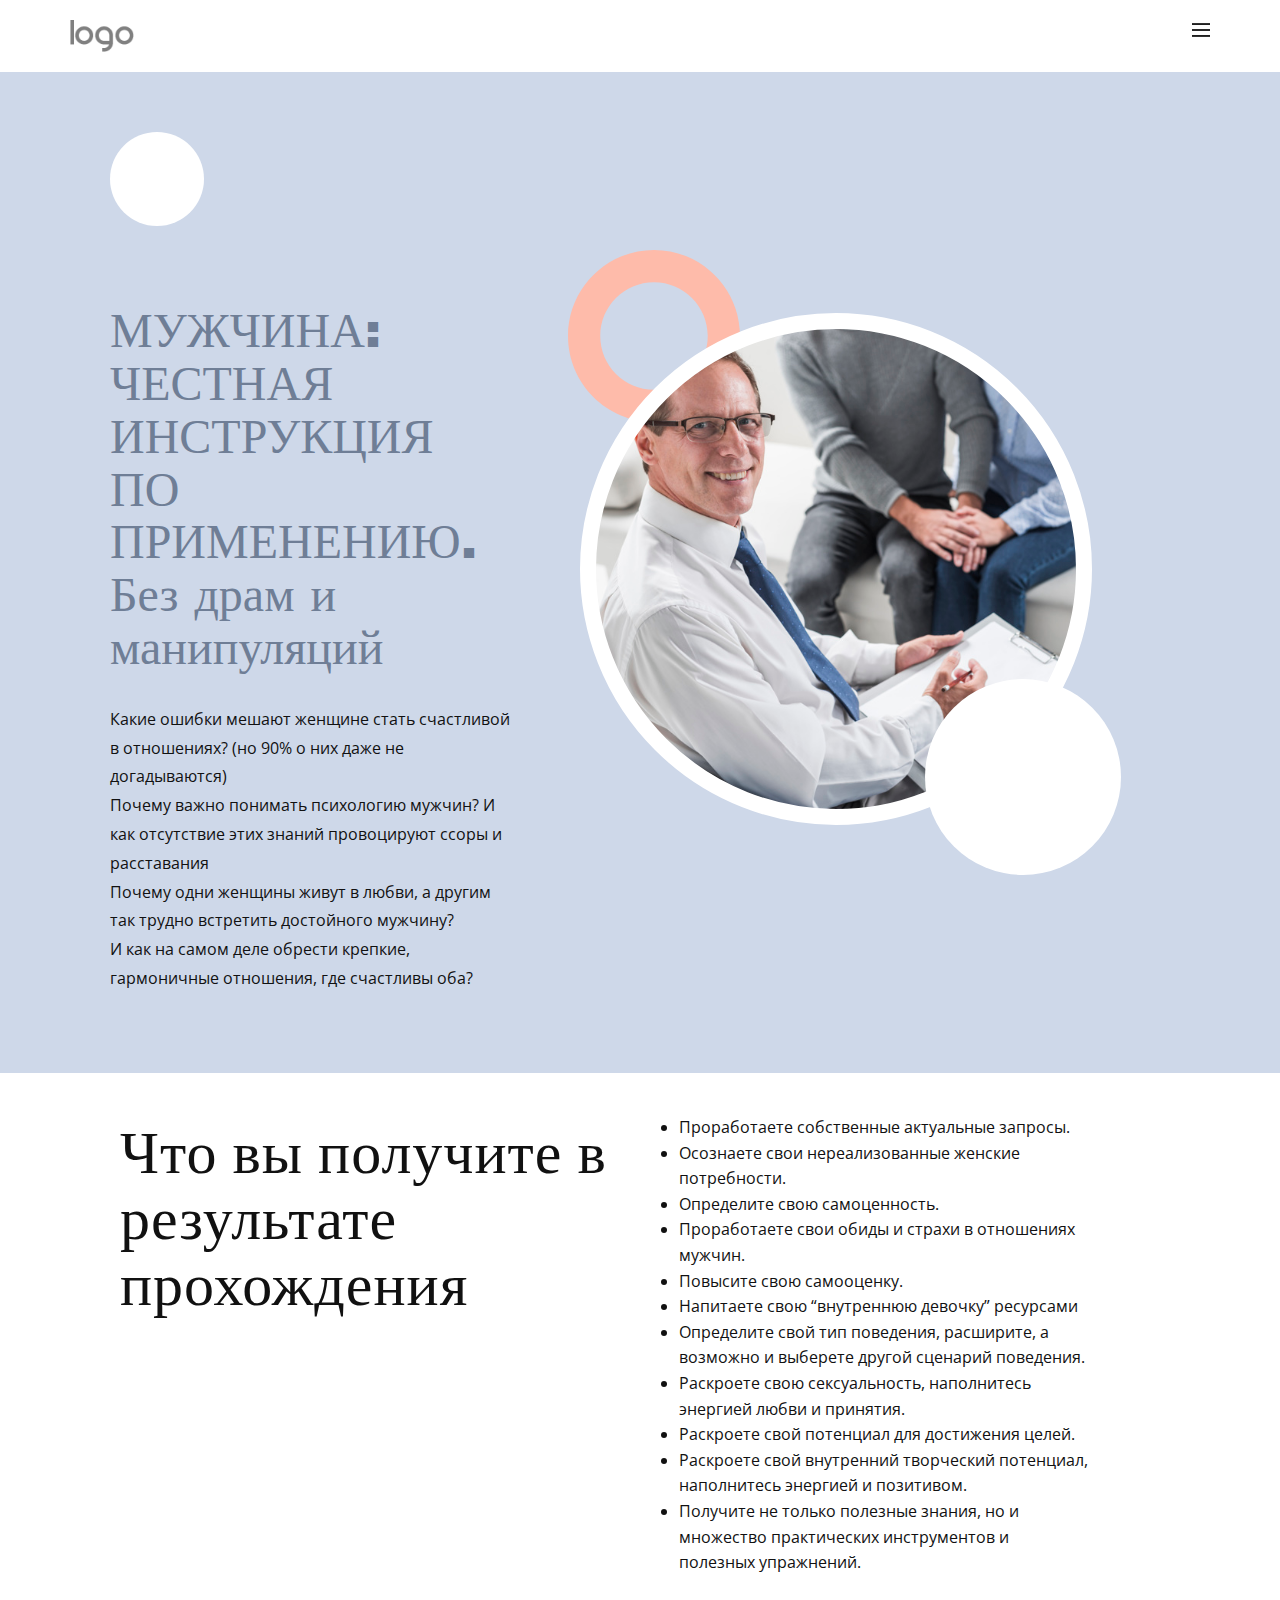
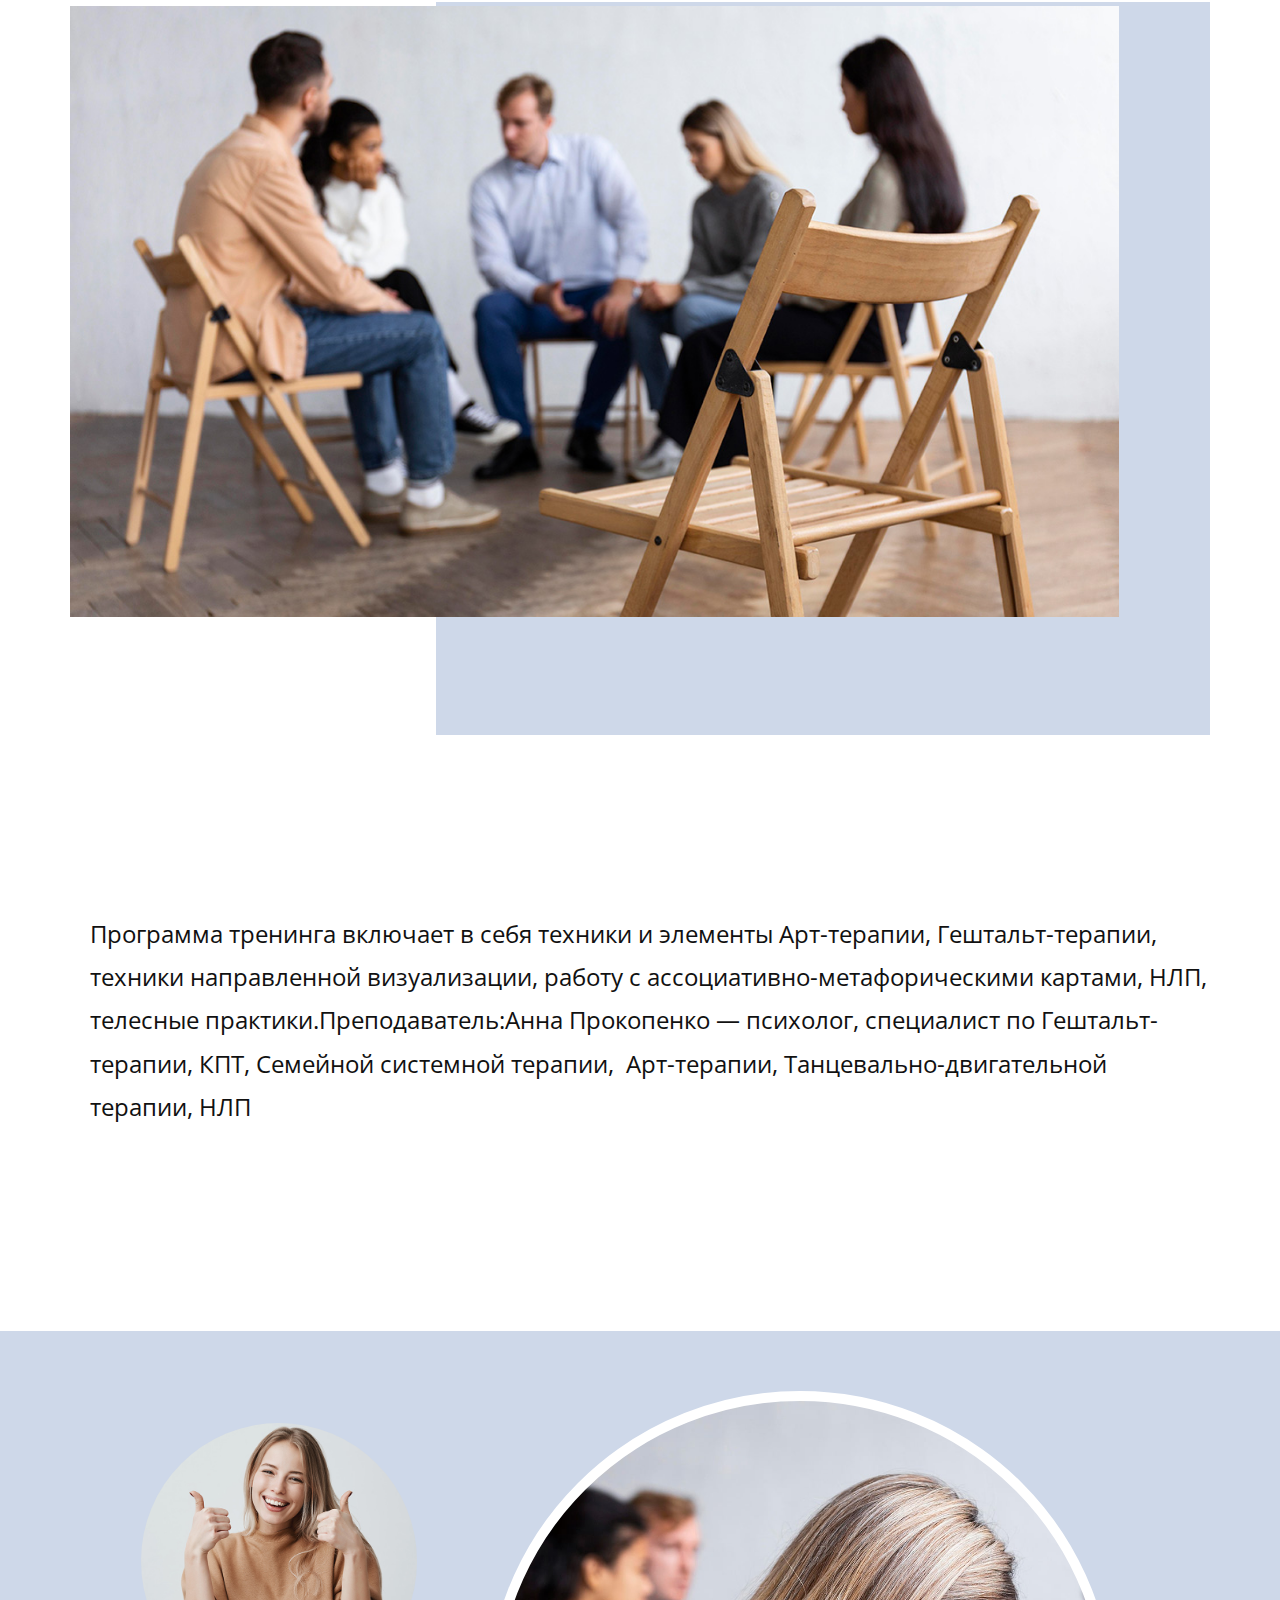
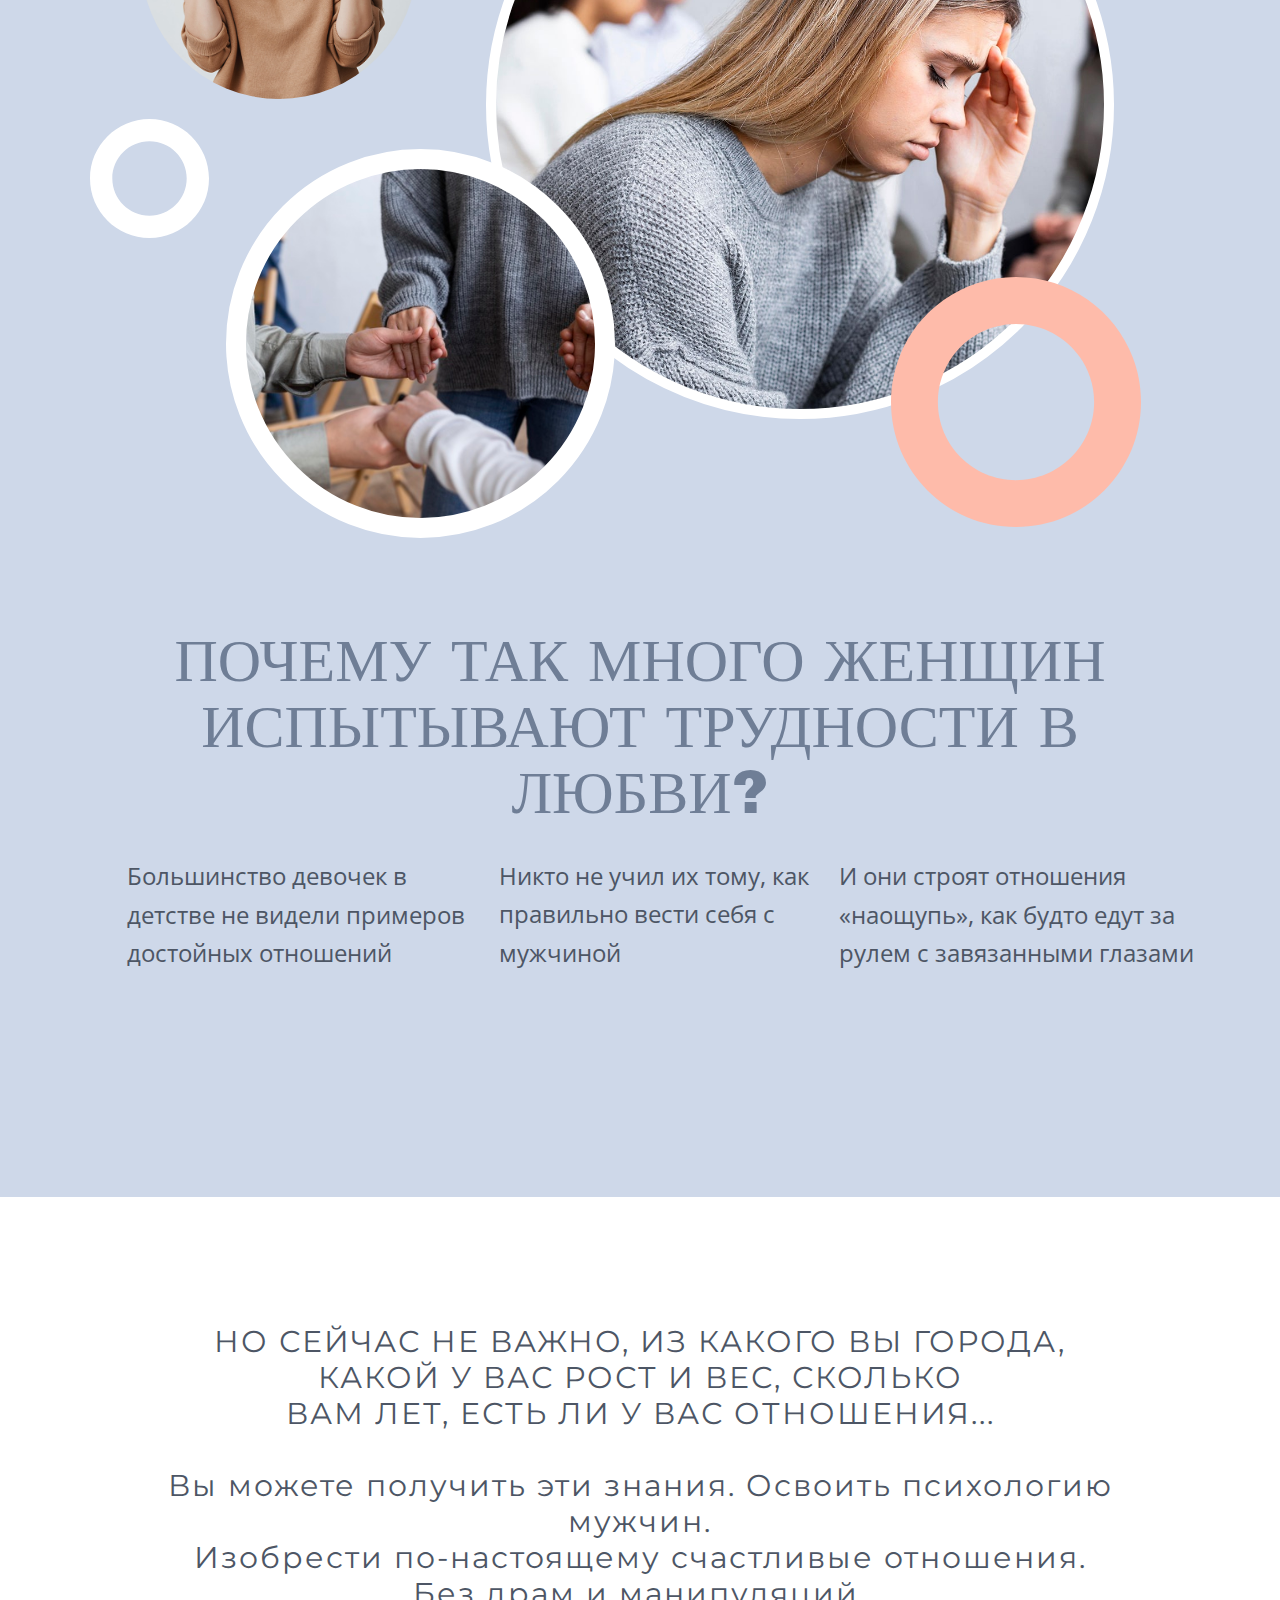
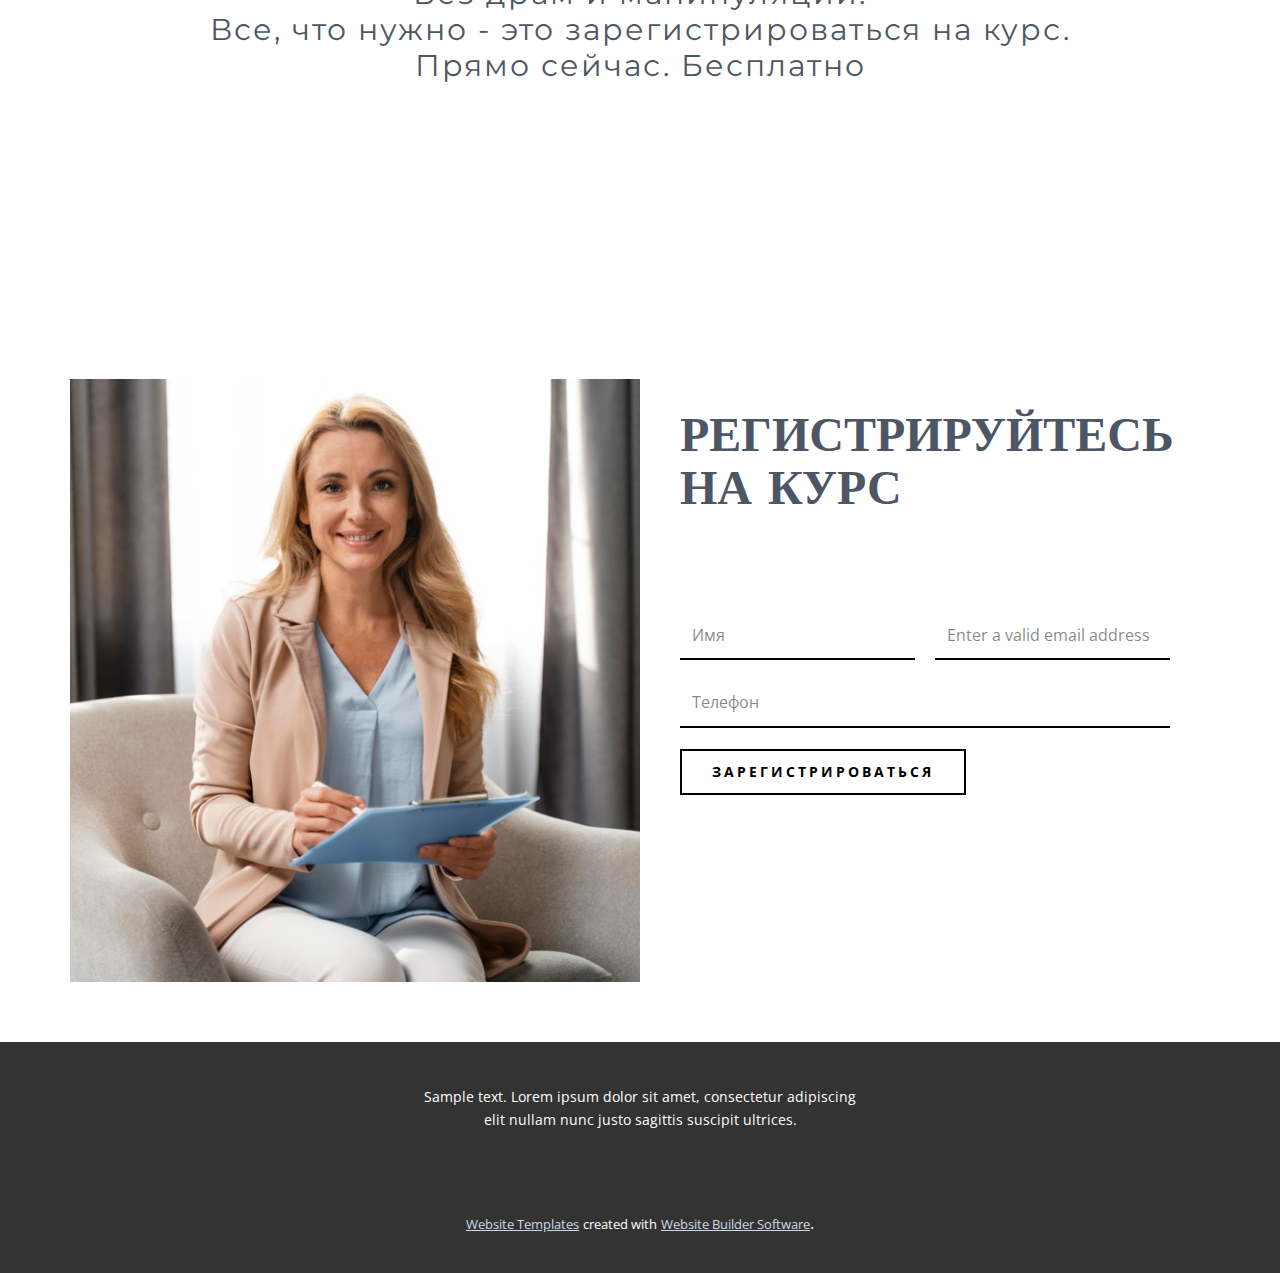
<file: home-1.html>
<!DOCTYPE html>
<html style="font-size: 16px;">
  <head>
    <meta name="viewport" content="width=device-width, initial-scale=1.0">
    <meta charset="utf-8">
    <meta name="keywords" content="Our Center, Understanding group therapy, Licensed Professional Counselors Available Anytime, Online Therapy Programs, Family therapy, What is psychotherapy?, Therapy for how w​e live today">
    <meta name="description" content="">
    <meta name="page_type" content="np-template-header-footer-from-plugin">
    <title>home 1</title>
    <link rel="stylesheet" href="nicepage.css" media="screen">
<link rel="stylesheet" href="home-1.css" media="screen">
    <script class="u-script" type="text/javascript" src="jquery-1.9.1.min.js" defer=""></script>
    <script class="u-script" type="text/javascript" src="nicepage.js" defer=""></script>
    <meta name="generator" content="Nicepage 4.3.3, nicepage.com">
    <link id="u-theme-google-font" rel="stylesheet" href="https://fonts.googleapis.com/css?family=Oswald:200,300,400,500,600,700|Open+Sans:300,300i,400,400i,600,600i,700,700i,800,800i">
    <link id="u-page-google-font" rel="stylesheet" href="https://fonts.googleapis.com/css?family=Montserrat:100,100i,200,200i,300,300i,400,400i,500,500i,600,600i,700,700i,800,800i,900,900i|Archivo+Black:400|Palanquin+Dark:400,500,600,700">
    
    
    
    
    
    
    
    <script type="application/ld+json">{
		"@context": "http://schema.org",
		"@type": "Organization",
		"name": "",
		"logo": "images/default-logo.png"
}</script>
    <meta name="theme-color" content="#8da3c8">
    <meta property="og:title" content="home 1">
    <meta property="og:type" content="website">
  </head>
  <body class="u-body"><header class="u-align-center-xs u-clearfix u-header u-header" id="sec-11a0"><div class="u-clearfix u-sheet u-sheet-1">
        <a href="#" class="u-image u-logo u-image-1">
          <img src="images/default-logo.png" class="u-logo-image u-logo-image-1">
        </a>
        <nav class="u-align-left u-menu u-menu-dropdown u-nav-spacing-25 u-offcanvas u-menu-1" data-responsive-from="XL">
          <div class="menu-collapse" style="font-size: 1rem; letter-spacing: 0px; font-weight: 700; text-transform: uppercase;">
            <a class="u-button-style u-custom-active-border-color u-custom-border u-custom-border-color u-custom-borders u-custom-hover-border-color u-custom-padding-bottom u-custom-text-active-color u-custom-text-color u-custom-text-hover-color u-custom-top-bottom-menu-spacing u-nav-link" href="#" style="padding: 1px 0px; font-size: calc(1em + 2px);">
              <svg class="u-svg-link" preserveAspectRatio="xMidYMin slice" viewBox="0 0 302 302" style="undefined"><use xlink:href="#svg-7b92"></use></svg>
              <svg xmlns="http://www.w3.org/2000/svg" xmlns:xlink="http://www.w3.org/1999/xlink" version="1.1" id="svg-7b92" x="0px" y="0px" viewBox="0 0 302 302" style="enable-background:new 0 0 302 302;" xml:space="preserve" class="u-svg-content"><g><rect y="36" width="302" height="30"></rect><rect y="236" width="302" height="30"></rect><rect y="136" width="302" height="30"></rect>
</g><g></g><g></g><g></g><g></g><g></g><g></g><g></g><g></g><g></g><g></g><g></g><g></g><g></g><g></g><g></g></svg>
            </a>
          </div>
          <div class="u-custom-menu u-nav-container" wfd-invisible="true">
            <ul class="u-custom-font u-nav u-spacing-30 u-text-font u-unstyled u-nav-1"><li class="u-nav-item"><a class="u-border-2 u-border-active-palette-1-base u-border-hover-palette-1-base u-border-no-left u-border-no-right u-border-no-top u-button-style u-nav-link u-text-active-palette-1-base u-text-grey-90 u-text-hover-grey-90" href="home.html" style="padding: 10px 0px;">home</a>
</li></ul>
          </div>
          <div class="u-custom-menu u-nav-container-collapse">
            <div class="u-align-center u-black u-container-style u-inner-container-layout u-opacity u-opacity-95 u-sidenav">
              <div class="u-inner-container-layout u-sidenav-overflow">
                <div class="u-menu-close"></div>
                <ul class="u-align-center u-nav u-popupmenu-items u-unstyled u-nav-2"><li class="u-nav-item"><a class="u-button-style u-nav-link" href="home.html" style="padding: 8px 0px;">home</a>
</li></ul>
              </div>
            </div>
            <div class="u-black u-menu-overlay u-opacity u-opacity-70" wfd-invisible="true"></div>
          </div>
        </nav>
      </div></header>
    <section class="u-clearfix u-palette-1-light-2 u-section-1" id="carousel_4ad6">
      <div class="u-clearfix u-sheet u-valign-middle u-sheet-1">
        <div class="u-shape u-shape-circle u-white u-shape-1"></div>
        <div class="u-clearfix u-expanded-width-md u-expanded-width-sm u-expanded-width-xs u-layout-wrap u-layout-wrap-1">
          <div class="u-layout">
            <div class="u-layout-row">
              <div class="u-align-left u-container-style u-layout-cell u-right-cell u-size-27 u-layout-cell-1">
                <div class="u-container-layout u-container-layout-1">
                  <h1 class="u-custom-font u-text u-text-palette-1-dark-1 u-text-1"> МУЖЧИНА:<br>ЧЕСТНАЯ ИНСТРУКЦИЯ<br>ПО ПРИМЕНЕНИЮ.<br>Без драм и манипуляций
                  </h1>
                  <p class="u-text u-text-2">Какие ошибки мешают женщине стать счастливой в отношениях? (но 90% о них даже не догадываются)<br>Почему важно понимать психологию мужчин? И как отсутствие этих знаний провоцируют ссоры и расставания<br>Почему одни женщины живут в любви, а другим так трудно встретить достойного мужчину?<br>И как на самом деле обрести крепкие, гармоничные отношения, где счастливы оба?
                  </p>
                </div>
              </div>
              <div class="u-container-style u-layout-cell u-left-cell u-size-33 u-layout-cell-2">
                <div class="u-container-layout u-container-layout-2">
                  <div class="u-shape u-shape-svg u-text-palette-3-light-2 u-shape-2">
                    <svg class="u-svg-link" preserveAspectRatio="none" viewBox="0 0 160 160" style=""><use xlink:href="#svg-d73d"></use></svg>
                    <svg class="u-svg-content" viewBox="0 0 160 160" x="0px" y="0px" id="svg-d73d" style="enable-background:new 0 0 160 160;"><path d="M80,30c27.6,0,50,22.4,50,50s-22.4,50-50,50s-50-22.4-50-50S52.4,30,80,30 M80,0C35.8,0,0,35.8,0,80s35.8,80,80,80
	s80-35.8,80-80S124.2,0,80,0L80,0z"></path></svg>
                  </div>
                  <div class="u-border-16 u-border-white u-image u-image-circle u-image-1" data-image-width="626" data-image-height="626"></div>
                  <div class="u-preserve-proportions u-shape u-shape-circle u-white u-shape-3"></div>
                </div>
              </div>
            </div>
          </div>
        </div>
      </div>
    </section>
    <section class="u-clearfix u-section-2" id="carousel_90aa">
      <div class="u-clearfix u-sheet u-valign-middle-sm u-sheet-1">
        <div class="u-palette-1-light-2 u-shape u-shape-rectangle u-shape-1"></div>
        <div class="u-clearfix u-layout-wrap u-layout-wrap-1">
          <div class="u-gutter-0 u-layout">
            <div class="u-layout-col">
              <div class="u-size-30">
                <div class="u-layout-row">
                  <div class="u-align-left u-container-style u-layout-cell u-left-cell u-size-32 u-layout-cell-1">
                    <div class="u-container-layout u-valign-top u-container-layout-1">
                      <h1 class="u-text u-text-1">Что вы получите в результате прохождения</h1>
                    </div>
                  </div>
                  <div class="u-align-left u-container-style u-layout-cell u-right-cell u-size-28 u-layout-cell-2">
                    <div class="u-container-layout u-container-layout-2">
                      <ul class="u-text u-text-2">
                        <li>Проработаете собственные актуальные запросы.</li>
                        <li>Осознаете свои нереализованные женские потребности.</li>
                        <li>Определите свою самоценность.</li>
                        <li>Проработаете свои обиды и страхи в отношениях мужчин.</li>
                        <li>Повысите свою самооценку.</li>
                        <li>Напитаете свою “внутреннюю девочку” ресурсами</li>
                        <li>Определите свой тип поведения, расширите, а возможно и выберете другой сценарий поведения.</li>
                        <li>Раскроете свою сексуальность, наполнитесь энергией любви и принятия.</li>
                        <li>Раскроете свой потенциал для достижения целей.</li>
                        <li>Раскроете свой внутренний творческий потенциал, наполнитесь энергией и позитивом.</li>
                        <li>Получите не только полезные знания, но и множество практических инструментов и полезных упражнений.</li>
                      </ul>
                    </div>
                  </div>
                </div>
              </div>
              <div class="u-size-30">
                <div class="u-layout-row">
                  <div class="u-container-style u-image u-layout-cell u-left-cell u-right-cell u-size-60 u-image-1" data-image-width="1200" data-image-height="785">
                    <div class="u-container-layout u-valign-middle u-container-layout-3"></div>
                  </div>
                </div>
              </div>
            </div>
          </div>
        </div>
      </div>
    </section>
    <section class="u-clearfix u-section-3" id="carousel_8589">
      <div class="u-clearfix u-sheet u-sheet-1">
        <p class="u-text u-text-1"> Программа тренинга включает в себя техники и элементы&nbsp;Арт-терапии, Гештальт-терапии, техники направленной визуализации, работу с ассоциативно-метафорическими картами, НЛП, телесные практики.Преподаватель:Анна Прокопенко&nbsp;— психолог, специалист по Гештальт-терапии, КПТ, Семейной системной терапии,&nbsp; Арт-терапии, Танцевально-двигательной терапии, НЛП</p>
      </div>
    </section>
    <section class="u-clearfix u-palette-1-light-2 u-section-4" id="sec-0a6c">
      <div class="u-clearfix u-sheet u-valign-middle-lg u-valign-middle-sm u-valign-middle-xl u-valign-middle-xs u-sheet-1">
        <div class="u-border-10 u-border-white u-image u-image-circle u-image-1" data-image-width="1200" data-image-height="1063"></div>
        <div class="u-image u-image-circle u-image-2" data-image-width="700" data-image-height="763"></div>
        <div class="u-border-20 u-border-white u-image u-image-circle u-image-3" data-image-width="626" data-image-height="417"></div>
        <div class="u-shape u-shape-svg u-text-white u-shape-1">
          <svg class="u-svg-link" preserveAspectRatio="none" viewBox="0 0 160 160" style=""><use xlink:href="#svg-1186"></use></svg>
          <svg class="u-svg-content" viewBox="0 0 160 160" x="0px" y="0px" id="svg-1186" style="enable-background:new 0 0 160 160;"><path d="M80,30c27.6,0,50,22.4,50,50s-22.4,50-50,50s-50-22.4-50-50S52.4,30,80,30 M80,0C35.8,0,0,35.8,0,80s35.8,80,80,80
	s80-35.8,80-80S124.2,0,80,0L80,0z"></path></svg>
        </div>
        <div class="u-shape u-shape-svg u-text-palette-3-light-2 u-shape-2">
          <svg class="u-svg-link" preserveAspectRatio="none" viewBox="0 0 160 160" style=""><use xlink:href="#svg-525f"></use></svg>
          <svg class="u-svg-content" viewBox="0 0 160 160" x="0px" y="0px" id="svg-525f" style="enable-background:new 0 0 160 160;"><path d="M80,30c27.6,0,50,22.4,50,50s-22.4,50-50,50s-50-22.4-50-50S52.4,30,80,30 M80,0C35.8,0,0,35.8,0,80s35.8,80,80,80
	s80-35.8,80-80S124.2,0,80,0L80,0z"></path></svg>
        </div>
        <div class="u-align-center u-container-style u-expanded-width u-group u-shape-rectangle u-group-1">
          <div class="u-container-layout u-container-layout-1">
            <h1 class="u-custom-font u-text u-text-palette-1-dark-1 u-text-1"> ПОЧЕМУ ТАК МНОГО ЖЕНЩИН ИСПЫТЫВАЮТ ТРУДНОСТИ В ЛЮБВИ?</h1>
            <p class="u-align-left u-text u-text-palette-1-dark-2 u-text-2"> Никто не учил их тому, как правильно вести себя с мужчиной</p>
            <p class="u-align-left u-text u-text-palette-1-dark-2 u-text-3">Большинство девочек в детстве не видели примеров достойных отношений</p>
            <p class="u-align-left u-text u-text-palette-1-dark-2 u-text-4"> И они строят отношения «наощупь», как будто едут за рулем с завязанными глазами&nbsp;</p>
          </div>
        </div>
      </div>
    </section>
    <section class="u-align-right u-clearfix u-white u-section-5" id="sec-20de">
      <div class="u-clearfix u-sheet u-sheet-1">
        <div class="u-clearfix u-expanded-width u-gutter-20 u-layout-wrap u-layout-wrap-1">
          <div class="u-gutter-0 u-layout">
            <div class="u-layout-row">
              <div class="u-align-left u-container-style u-layout-cell u-left-cell u-size-60 u-layout-cell-1" src="">
                <div class="u-container-layout u-container-layout-1"></div>
              </div>
            </div>
          </div>
        </div>
        <h3 class="u-align-center u-custom-font u-font-montserrat u-text u-text-palette-1-dark-2 u-text-1"> НО СЕЙЧАС НЕ ВАЖНО, ИЗ КАКОГО ВЫ ГОРОДА,<br>КАКОЙ У ВАС РОСТ И ВЕС, СКОЛЬКО<br>ВАМ ЛЕТ, ЕСТЬ ЛИ У ВАС ОТНОШЕНИЯ...<br>
          <br>Вы можете получить эти знания. Освоить психологию мужчин.<br>Изобрести по-настоящему счастливые отношения.<br>Без драм и манипуляций.<br>Все, что нужно - это зарегистрироваться на курс.<br>Прямо сейчас. Бесплатно
        </h3>
      </div>
    </section>
    <section class="u-clearfix u-section-6" id="carousel_5eea">
      <div class="u-clearfix u-sheet u-valign-middle-xs u-sheet-1">
        <div class="u-clearfix u-expanded-width-xs u-layout-wrap u-layout-wrap-1">
          <div class="u-gutter-0 u-layout">
            <div class="u-layout-row">
              <div class="u-size-30">
                <div class="u-layout-col">
                  <div class="u-align-left u-container-style u-image u-layout-cell u-right-cell u-size-60 u-image-1" data-image-width="626" data-image-height="626">
                    <div class="u-container-layout"></div>
                  </div>
                </div>
              </div>
              <div class="u-size-30">
                <div class="u-layout-row">
                  <div class="u-container-style u-layout-cell u-left-cell u-size-60 u-white u-layout-cell-2">
                    <div class="u-container-layout u-container-layout-2">
                      <h1 class="u-custom-font u-text u-text-palette-1-dark-2 u-text-1"> РЕГИСТРИРУЙТЕСЬ НА КУРС</h1>
                      <div class="u-expanded-width-sm u-expanded-width-xs u-form u-form-1">
                        <form action="https://nicepage.com/editor/Forms/Process" method="POST" class="u-clearfix u-form-spacing-20 u-form-vertical u-inner-form" style="padding: 0;" source="email" name="form">
                          <input type="hidden" id="siteId" name="siteId" value="1303170">
                          <input type="hidden" id="pageId" name="pageId" value="1303171">
                          <div class="u-form-group u-form-name u-form-partition-factor-2 u-form-group-1">
                            <label for="name-d70e" class="u-form-control-hidden u-label">Name</label>
                            <input type="text" placeholder="Имя" id="name-d70e" name="name" class="u-border-2 u-border-black u-border-no-left u-border-no-right u-border-no-top u-input u-input-rectangle u-white" required="">
                          </div>
                          <div class="u-form-email u-form-group u-form-partition-factor-2 u-form-group-2">
                            <label for="email-d70e" class="u-form-control-hidden u-label">Email</label>
                            <input type="email" placeholder="Enter a valid email address" id="email-d70e" name="Почта" class="u-border-2 u-border-black u-border-no-left u-border-no-right u-border-no-top u-input u-input-rectangle u-white" required="">
                          </div>
                          <div class="u-form-group u-form-phone u-form-group-3">
                            <label for="message-d70e" class="u-form-control-hidden u-label">Message</label>
                            <input placeholder="Телефон" rows="4" cols="50" id="message-d70e" name="message" class="u-border-2 u-border-black u-border-no-left u-border-no-right u-border-no-top u-input u-input-rectangle u-white" required="required" type="tel">
                          </div>
                          <div class="u-align-left u-form-group u-form-submit u-form-group-4">
                            <a href="#" class="u-border-2 u-border-black u-btn u-btn-submit u-button-style u-hover-black u-none u-text-black u-text-hover-white u-btn-1">Зарегистрироваться<br>
                            </a>
                            <input type="submit" value="submit" class="u-form-control-hidden">
                          </div>
                          <div class="u-form-send-message u-form-send-success"> Thank you! Your message has been sent. </div>
                          <div class="u-form-send-error u-form-send-message"> Unable to send your message. Please fix errors then try again. </div>
                          <input type="hidden" value="" name="recaptchaResponse">
                        </form>
                      </div>
                    </div>
                  </div>
                </div>
              </div>
            </div>
          </div>
        </div>
      </div>
    </section>
    
    
    <footer class="u-clearfix u-footer u-grey-80" id="sec-dab2"><div class="u-clearfix u-sheet u-sheet-1">
        <div class="u-align-center u-container-style u-group u-group-1">
          <div class="u-container-layout u-valign-middle u-container-layout-1">
            <p class="u-small-text u-text u-text-variant u-text-1">Sample text. Lorem ipsum dolor sit amet, consectetur adipiscing elit nullam nunc justo sagittis suscipit ultrices.</p>
          </div>
        </div>
      </div></footer>
    <section class="u-backlink u-clearfix u-grey-80">
      <a class="u-link" href="https://nicepage.com/website-templates" target="_blank">
        <span>Website Templates</span>
      </a>
      <p class="u-text">
        <span>created with</span>
      </p>
      <a class="u-link" href="" target="_blank">
        <span>Website Builder Software</span>
      </a>. 
    </section>
  </body>
</html>
</file>
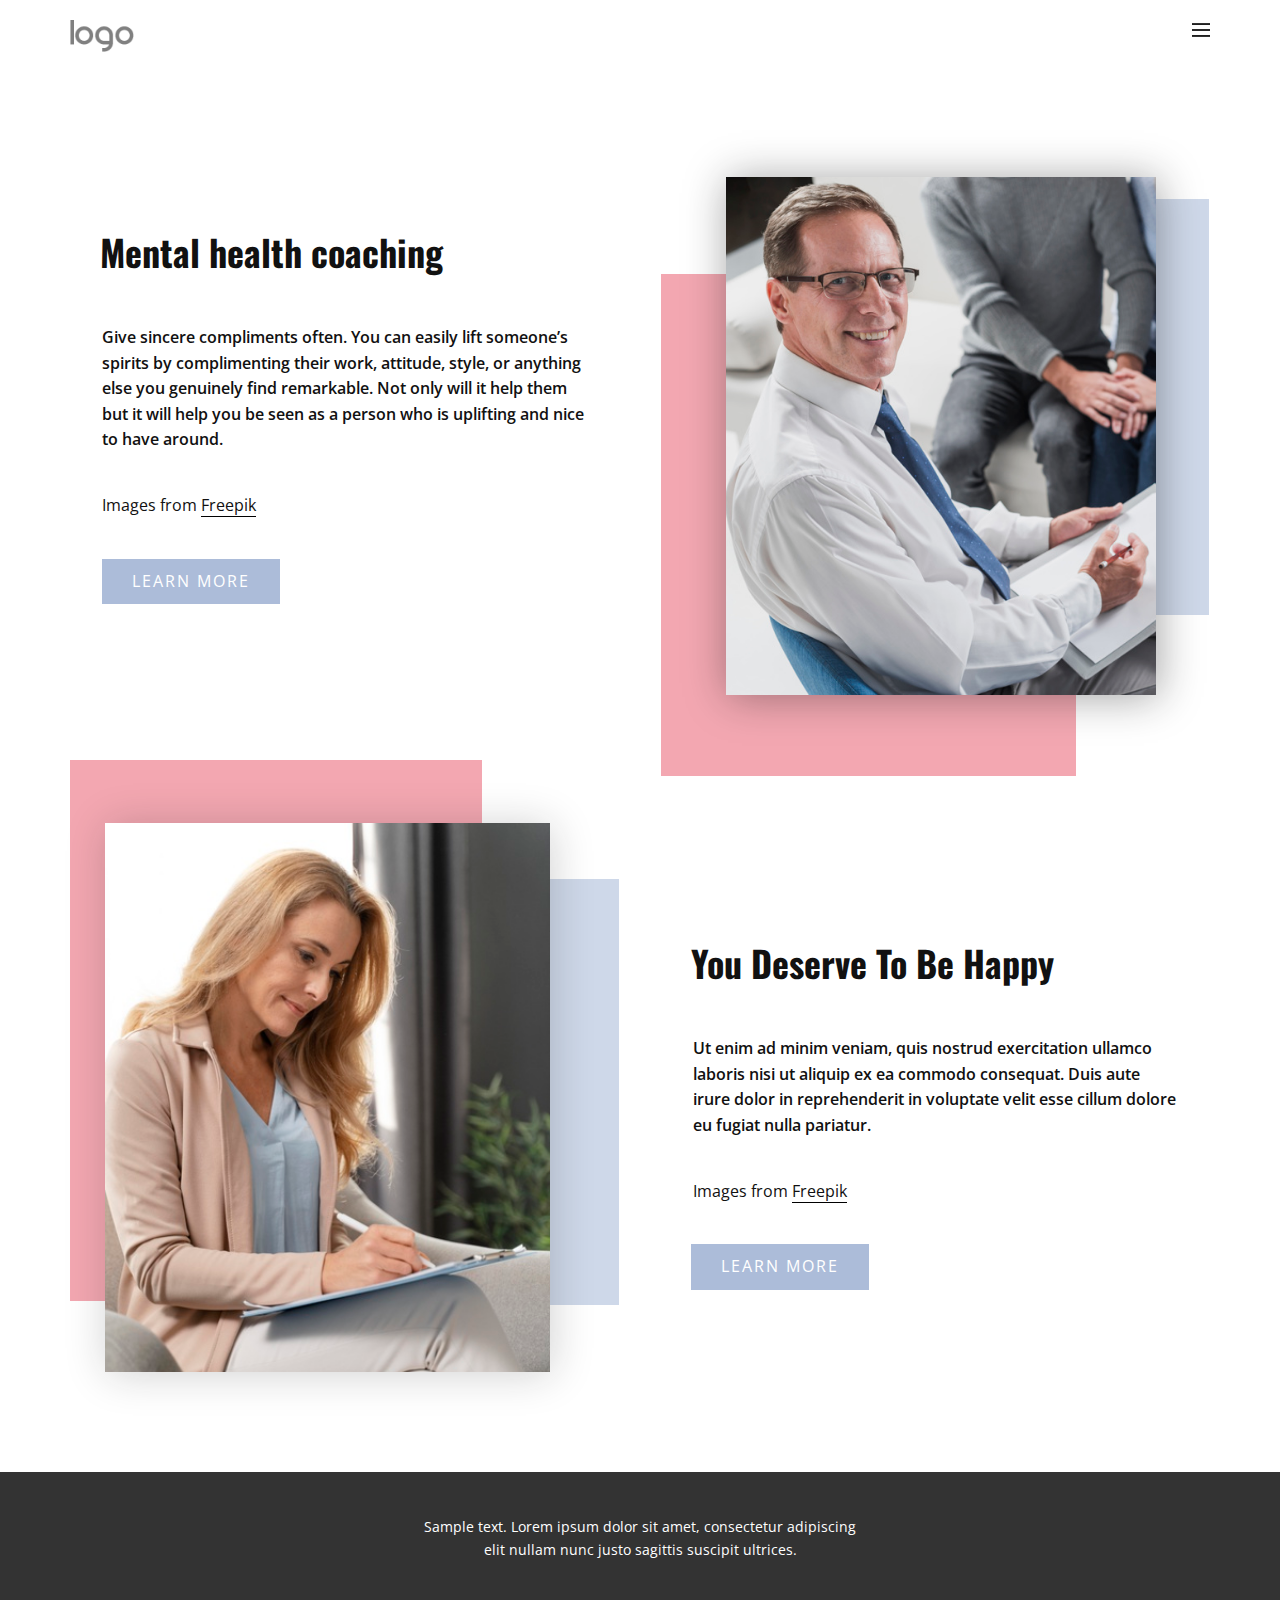
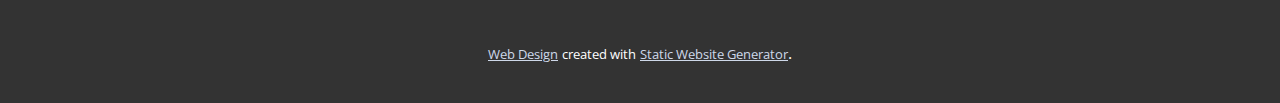
<file: Page-4.html>
<!DOCTYPE html>
<html style="font-size: 16px;">
  <head>
    <meta name="viewport" content="width=device-width, initial-scale=1.0">
    <meta charset="utf-8">
    <meta name="keywords" content="10 Keys to Happier Living, Be a curator of your life">
    <meta name="description" content="">
    <meta name="page_type" content="np-template-header-footer-from-plugin">
    <title>Page 4</title>
    <link rel="stylesheet" href="nicepage.css" media="screen">
<link rel="stylesheet" href="Page-4.css" media="screen">
    <script class="u-script" type="text/javascript" src="jquery-1.9.1.min.js" defer=""></script>
    <script class="u-script" type="text/javascript" src="nicepage.js" defer=""></script>
    <meta name="generator" content="Nicepage 4.3.3, nicepage.com">
    <link id="u-theme-google-font" rel="stylesheet" href="https://fonts.googleapis.com/css?family=Oswald:200,300,400,500,600,700|Open+Sans:300,300i,400,400i,600,600i,700,700i,800,800i">
    
    
    <script type="application/ld+json">{
		"@context": "http://schema.org",
		"@type": "Organization",
		"name": "",
		"logo": "images/default-logo.png"
}</script>
    <meta name="theme-color" content="#8da3c8">
    <meta property="og:title" content="Page 4">
    <meta property="og:type" content="website">
  </head>
  <body class="u-body"><header class="u-align-center-xs u-clearfix u-header u-header" id="sec-11a0"><div class="u-clearfix u-sheet u-sheet-1">
        <a href="#" class="u-image u-logo u-image-1">
          <img src="images/default-logo.png" class="u-logo-image u-logo-image-1">
        </a>
        <nav class="u-align-left u-menu u-menu-dropdown u-nav-spacing-25 u-offcanvas u-menu-1" data-responsive-from="XL">
          <div class="menu-collapse" style="font-size: 1rem; letter-spacing: 0px; font-weight: 700; text-transform: uppercase;">
            <a class="u-button-style u-custom-active-border-color u-custom-border u-custom-border-color u-custom-borders u-custom-hover-border-color u-custom-padding-bottom u-custom-text-active-color u-custom-text-color u-custom-text-hover-color u-custom-top-bottom-menu-spacing u-nav-link" href="#" style="padding: 1px 0px; font-size: calc(1em + 2px);">
              <svg class="u-svg-link" preserveAspectRatio="xMidYMin slice" viewBox="0 0 302 302" style="undefined"><use xlink:href="#svg-7b92"></use></svg>
              <svg xmlns="http://www.w3.org/2000/svg" xmlns:xlink="http://www.w3.org/1999/xlink" version="1.1" id="svg-7b92" x="0px" y="0px" viewBox="0 0 302 302" style="enable-background:new 0 0 302 302;" xml:space="preserve" class="u-svg-content"><g><rect y="36" width="302" height="30"></rect><rect y="236" width="302" height="30"></rect><rect y="136" width="302" height="30"></rect>
</g><g></g><g></g><g></g><g></g><g></g><g></g><g></g><g></g><g></g><g></g><g></g><g></g><g></g><g></g><g></g></svg>
            </a>
          </div>
          <div class="u-custom-menu u-nav-container" wfd-invisible="true">
            <ul class="u-custom-font u-nav u-spacing-30 u-text-font u-unstyled u-nav-1"><li class="u-nav-item"><a class="u-border-2 u-border-active-palette-1-base u-border-hover-palette-1-base u-border-no-left u-border-no-right u-border-no-top u-button-style u-nav-link u-text-active-palette-1-base u-text-grey-90 u-text-hover-grey-90" href="home.html" style="padding: 10px 0px;">home</a>
</li></ul>
          </div>
          <div class="u-custom-menu u-nav-container-collapse">
            <div class="u-align-center u-black u-container-style u-inner-container-layout u-opacity u-opacity-95 u-sidenav">
              <div class="u-inner-container-layout u-sidenav-overflow">
                <div class="u-menu-close"></div>
                <ul class="u-align-center u-nav u-popupmenu-items u-unstyled u-nav-2"><li class="u-nav-item"><a class="u-button-style u-nav-link" href="home.html" style="padding: 8px 0px;">home</a>
</li></ul>
              </div>
            </div>
            <div class="u-black u-menu-overlay u-opacity u-opacity-70" wfd-invisible="true"></div>
          </div>
        </nav>
      </div></header>
    <section class="u-clearfix u-white u-section-1" id="carousel_6e94">
      <div class="u-clearfix u-sheet u-valign-middle u-sheet-1">
        <div class="u-clearfix u-expanded-width u-gutter-42 u-layout-wrap u-layout-wrap-1">
          <div class="u-layout">
            <div class="u-layout-row">
              <div class="u-size-30 u-size-60-md">
                <div class="u-layout-col">
                  <div class="u-container-style u-layout-cell u-size-40 u-layout-cell-1">
                    <div class="u-container-layout u-container-layout-1">
                      <h2 class="u-text u-text-1">Mental health coaching</h2>
                      <p class="u-text u-text-2">Give sincere compliments often. You can easily lift someone’s spirits by complimenting their work, attitude, style, or anything else you genuinely find remarkable. Not only will it help them but it will help you be seen
                                    as a person who is uplifting and nice to have around. </p>
                      <p class="u-text u-text-3">Images from <a href="https://www.freepik.com/photos/people" class="u-border-1 u-border-black u-btn u-button-link u-button-style u-none u-text-body-color u-btn-1" target="_blank">Freepik</a>
                      </p>
                      <a href="https://www.nicepage.com/templates" class="u-active-palette-1-light-2 u-border-0 u-btn u-button-style u-hover-palette-1-light-2 u-palette-1-light-1 u-btn-2" data-animation-name="" data-animation-duration="0" data-animation-delay="0" data-animation-direction="">learn more</a>
                    </div>
                  </div>
                  <div class="u-container-style u-layout-cell u-shape-rectangle u-size-20 u-layout-cell-2">
                    <div class="u-container-layout u-container-layout-2">
                      <div class="u-palette-2-light-2 u-shape u-shape-rectangle u-shape-1"></div>
                      <div class="u-palette-1-light-2 u-shape u-shape-rectangle u-shape-2"></div>
                      <img src="images/mid-shot-woman-therapist-writing-clipboard_23-2148759116.jpg" alt="" class="u-image u-image-default u-image-1" data-image-width="417" data-image-height="626">
                    </div>
                  </div>
                </div>
              </div>
              <div class="u-size-30 u-size-60-md">
                <div class="u-layout-col">
                  <div class="u-container-style u-layout-cell u-size-20 u-layout-cell-3">
                    <div class="u-container-layout u-valign-middle-sm u-valign-middle-xs u-container-layout-3">
                      <div class="u-palette-2-light-2 u-shape u-shape-rectangle u-shape-3"></div>
                      <div class="u-palette-1-light-2 u-shape u-shape-rectangle u-shape-4"></div>
                      <img class="u-expanded-width-lg u-image u-image-2" src="images/therapist-with-couple_23-2147990611.jpg" data-image-width="626" data-image-height="626">
                    </div>
                  </div>
                  <div class="u-container-style u-layout-cell u-size-40 u-layout-cell-4">
                    <div class="u-container-layout u-valign-middle u-container-layout-4">
                      <h2 class="u-text u-text-4">You Deserve To Be Happy</h2>
                      <p class="u-text u-text-5">Ut enim ad minim veniam, quis nostrud exercitation ullamco laboris nisi ut aliquip ex ea commodo consequat. Duis aute irure dolor in reprehenderit in voluptate velit esse cillum dolore eu fugiat nulla pariatur. </p>
                      <p class="u-text u-text-6">Images from <a href="https://www.freepik.com/photos/people" class="u-border-1 u-border-black u-btn u-button-link u-button-style u-none u-text-body-color u-btn-3" target="_blank">Freepik</a>
                      </p>
                      <a href="#" class="u-active-palette-1-light-2 u-btn u-button-style u-hover-palette-1-light-2 u-palette-1-light-1 u-btn-4">learn more</a>
                    </div>
                  </div>
                </div>
              </div>
            </div>
          </div>
        </div>
      </div>
    </section>
    
    
    <footer class="u-clearfix u-footer u-grey-80" id="sec-dab2"><div class="u-clearfix u-sheet u-sheet-1">
        <div class="u-align-center u-container-style u-group u-group-1">
          <div class="u-container-layout u-valign-middle u-container-layout-1">
            <p class="u-small-text u-text u-text-variant u-text-1">Sample text. Lorem ipsum dolor sit amet, consectetur adipiscing elit nullam nunc justo sagittis suscipit ultrices.</p>
          </div>
        </div>
      </div></footer>
    <section class="u-backlink u-clearfix u-grey-80">
      <a class="u-link" href="web-design" target="_blank">
        <span>Web Design</span>
      </a>
      <p class="u-text">
        <span>created with</span>
      </p>
      <a class="u-link" href="static-site-generator" target="_blank">
        <span>Static Website Generator</span>
      </a>. 
    </section>
  </body>
</html>
</file>
